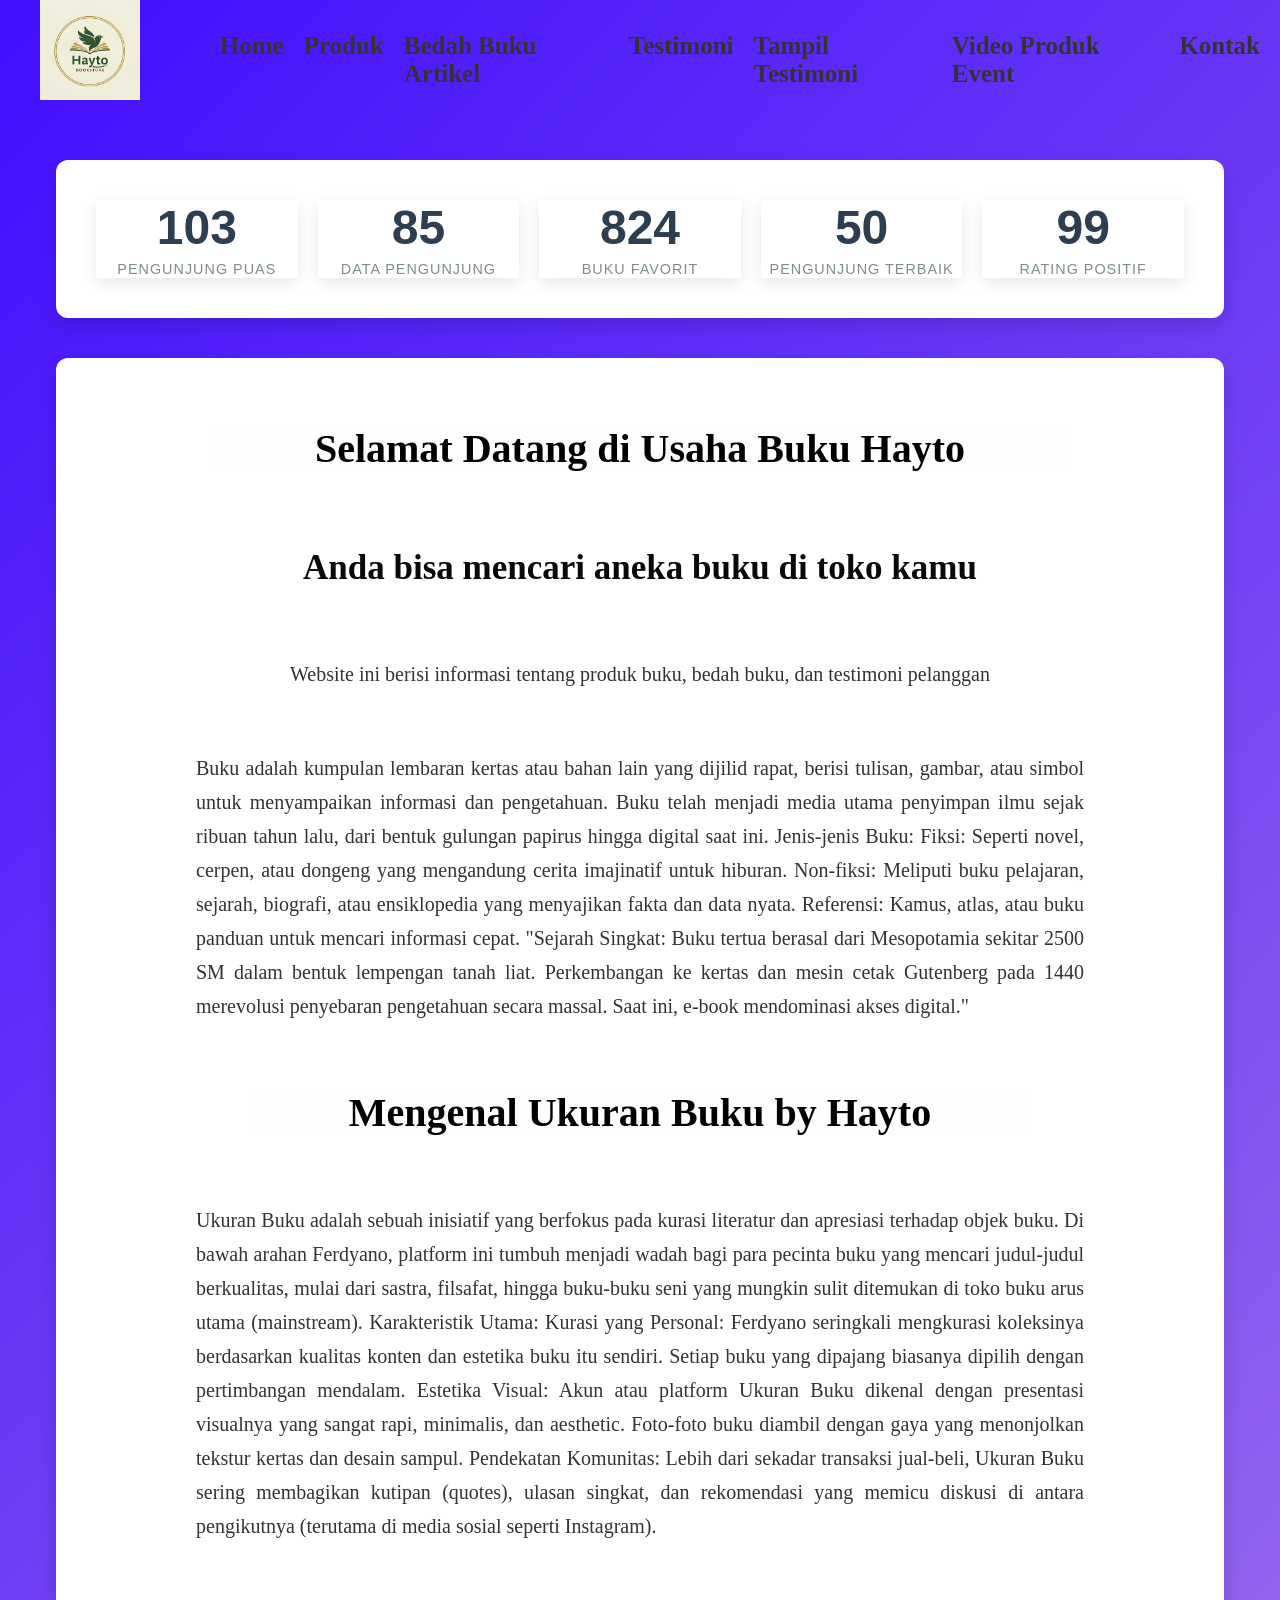
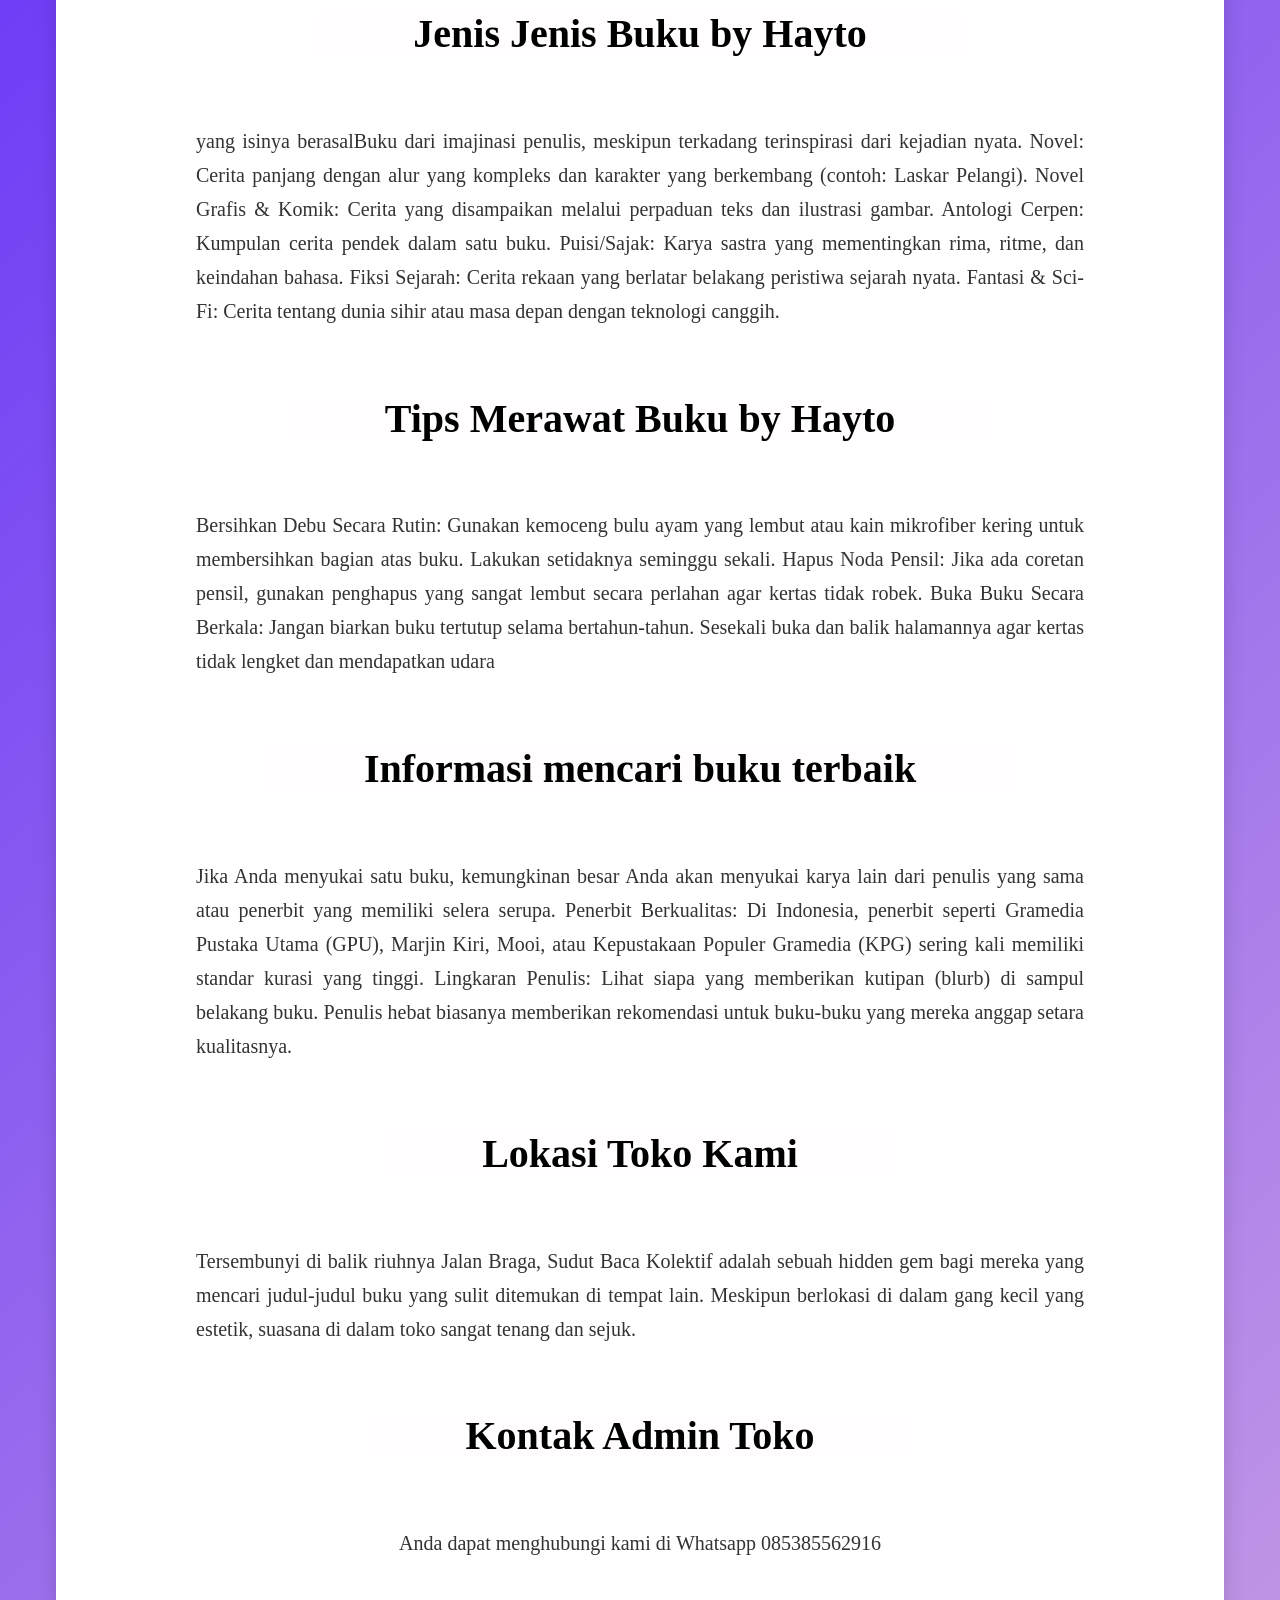
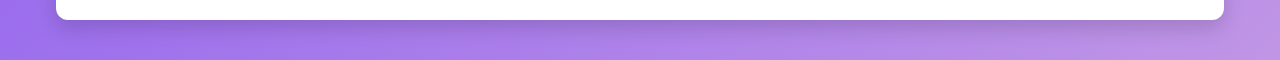
<file: index.html>
<!DOCTYPE html>
<html lang="id">
<head>
    <meta charset="UTF-8">
    <meta name="viewport" content="width=device-width, initial-scale=1.0">
    <title>Profile Usaha Buku Ferdyano</title>
    <link rel="stylesheet" href="style.css">
</head>

<body>

<nav class="navbar">
    <div class="nav-container">
        <img src="images/image.png" alt="Logo" class="logo">

        <ul class="nav-menu">
            <li><a href="index.html">Home</a></li>
            <li><a href="Produk.html">Produk</a></li>
            <li><a href="Bedah Buku Artikel.html">Bedah Buku Artikel</a></li>
            <li><a href="Testimoni.html">Testimoni</a></li>
            <li><a href="Tampil Testimoni.html">Tampil Testimoni</a></li>
            <li><a href="Video Produk Event.html">Video Produk Event</a></li>
            <li><a href="Kontak.html">Kontak</a></li>
        </ul>
    </div>
</nav>

</body>

  <div class="container">
  <div class="stat-card">
    <span class="counter" data-target="150">0</span>
    <span class="label">Pengunjung Puas</span>
  </div>

  <div class="stat-card">
    <span class="counter" data-target="85">0</span>
    <span class="label">Data Pengunjung</span>
  </div>

  <div class="stat-card">
    <span class="counter" data-target="1200">0</span>
    <span class="label">Buku Favorit</span>
  </div>

  <div class="stat-card">
    <span class="counter" data-target="50">0</span>
    <span class="label">Pengunjung Terbaik</span>
  </div>

  <div class="stat-card">
    <span class="counter" data-target="99">0</span>
    <span class="label">Rating Positif</span>
  </div>
</div>
<script>
  const counters = document.querySelectorAll('.counter');
  
  counters.forEach(counter => {
    const updateCount = () => {
      const target = +counter.getAttribute('data-target');
      const count = +counter.innerText;
      
      // Mengatur durasi animasi agar halus
      const speed = 150; 
      const increment = target / speed;

      if (count < target) {
        counter.innerText = Math.ceil(count + increment);
        setTimeout(updateCount, 15);
      } else {
        counter.innerText = target;
      }
    };

    updateCount();
  });
</script>
<body>

<div class="container">
    <h1>Selamat Datang di Usaha Buku Hayto</h1>
    <h2>Anda bisa mencari aneka buku di toko kamu</h2>
    <p>Website ini berisi informasi tentang produk buku, bedah buku, dan testimoni pelanggan</p>
    <p>Buku adalah kumpulan lembaran kertas atau bahan lain yang dijilid rapat, berisi tulisan, gambar, atau simbol untuk menyampaikan informasi dan pengetahuan. Buku telah menjadi media utama penyimpan ilmu sejak ribuan tahun lalu, dari bentuk gulungan papirus hingga digital saat ini.
        
    
    Jenis-jenis Buku:
    Fiksi: Seperti novel, cerpen, atau dongeng yang mengandung cerita imajinatif untuk hiburan.
    Non-fiksi: Meliputi buku pelajaran, sejarah, biografi, atau ensiklopedia yang menyajikan fakta dan data nyata.
    Referensi: Kamus, atlas, atau buku panduan untuk mencari informasi cepat.
"Sejarah Singkat:
Buku tertua berasal dari Mesopotamia sekitar 2500 SM dalam bentuk lempengan tanah liat. Perkembangan ke kertas dan mesin cetak Gutenberg pada 1440 merevolusi penyebaran pengetahuan secara massal. Saat ini, e-book mendominasi akses digital."
</p>

<h1>Mengenal Ukuran Buku by Hayto</h1>
<p>Ukuran Buku adalah sebuah inisiatif yang berfokus pada kurasi literatur dan apresiasi terhadap objek buku. Di bawah arahan Ferdyano, platform ini tumbuh menjadi wadah bagi para pecinta buku yang mencari judul-judul berkualitas, mulai dari sastra, filsafat, hingga buku-buku seni yang mungkin sulit ditemukan di toko buku arus utama (mainstream).
Karakteristik Utama:
Kurasi yang Personal: Ferdyano seringkali mengkurasi koleksinya berdasarkan kualitas konten dan estetika buku itu sendiri. Setiap buku yang dipajang biasanya dipilih dengan pertimbangan mendalam.
Estetika Visual: Akun atau platform Ukuran Buku dikenal dengan presentasi visualnya yang sangat rapi, minimalis, dan aesthetic. Foto-foto buku diambil dengan gaya yang menonjolkan tekstur kertas dan desain sampul.
Pendekatan Komunitas: Lebih dari sekadar transaksi jual-beli, Ukuran Buku sering membagikan kutipan (quotes), ulasan singkat, dan rekomendasi yang memicu diskusi di antara pengikutnya (terutama di media sosial seperti Instagram).</p>
<h1>Jenis Jenis Buku by Hayto</h1>
<p> yang isinya berasalBuku dari imajinasi penulis, meskipun terkadang terinspirasi dari kejadian nyata.
Novel: Cerita panjang dengan alur yang kompleks dan karakter yang berkembang (contoh: Laskar Pelangi).
Novel Grafis & Komik: Cerita yang disampaikan melalui perpaduan teks dan ilustrasi gambar.
Antologi Cerpen: Kumpulan cerita pendek dalam satu buku.
Puisi/Sajak: Karya sastra yang mementingkan rima, ritme, dan keindahan bahasa.
Fiksi Sejarah: Cerita rekaan yang berlatar belakang peristiwa sejarah nyata.
Fantasi & Sci-Fi: Cerita tentang dunia sihir atau masa depan dengan teknologi canggih.</p>
<h1>Tips Merawat Buku by Hayto</h1>
<p>Bersihkan Debu Secara Rutin: Gunakan kemoceng bulu ayam yang lembut atau kain mikrofiber kering untuk membersihkan bagian atas buku. Lakukan setidaknya seminggu sekali.
Hapus Noda Pensil: Jika ada coretan pensil, gunakan penghapus yang sangat lembut secara perlahan agar kertas tidak robek.
Buka Buku Secara Berkala: Jangan biarkan buku tertutup selama bertahun-tahun. Sesekali buka dan balik halamannya agar kertas tidak lengket dan mendapatkan udara</p>
<H1>Informasi mencari buku terbaik </H1>
<p>Jika Anda menyukai satu buku, kemungkinan besar Anda akan menyukai karya lain dari penulis yang sama atau penerbit yang memiliki selera serupa.
Penerbit Berkualitas: Di Indonesia, penerbit seperti Gramedia Pustaka Utama (GPU), Marjin Kiri, Mooi, atau Kepustakaan Populer Gramedia (KPG) sering kali memiliki standar kurasi yang tinggi.
Lingkaran Penulis: Lihat siapa yang memberikan kutipan (blurb) di sampul belakang buku. Penulis hebat biasanya memberikan rekomendasi untuk buku-buku yang mereka anggap setara kualitasnya.</p>
<h1>Lokasi Toko Kami</h1>
<p>Tersembunyi di balik riuhnya Jalan Braga, Sudut Baca Kolektif adalah sebuah hidden gem bagi mereka yang mencari judul-judul buku yang sulit ditemukan di tempat lain. Meskipun berlokasi di dalam gang kecil yang estetik, suasana di dalam toko sangat tenang dan sejuk.</p>
<h1>Kontak Admin Toko</h1>
<p>Anda dapat menghubungi kami di Whatsapp 085385562916</p>
</div>
</body>
</html>
</file>
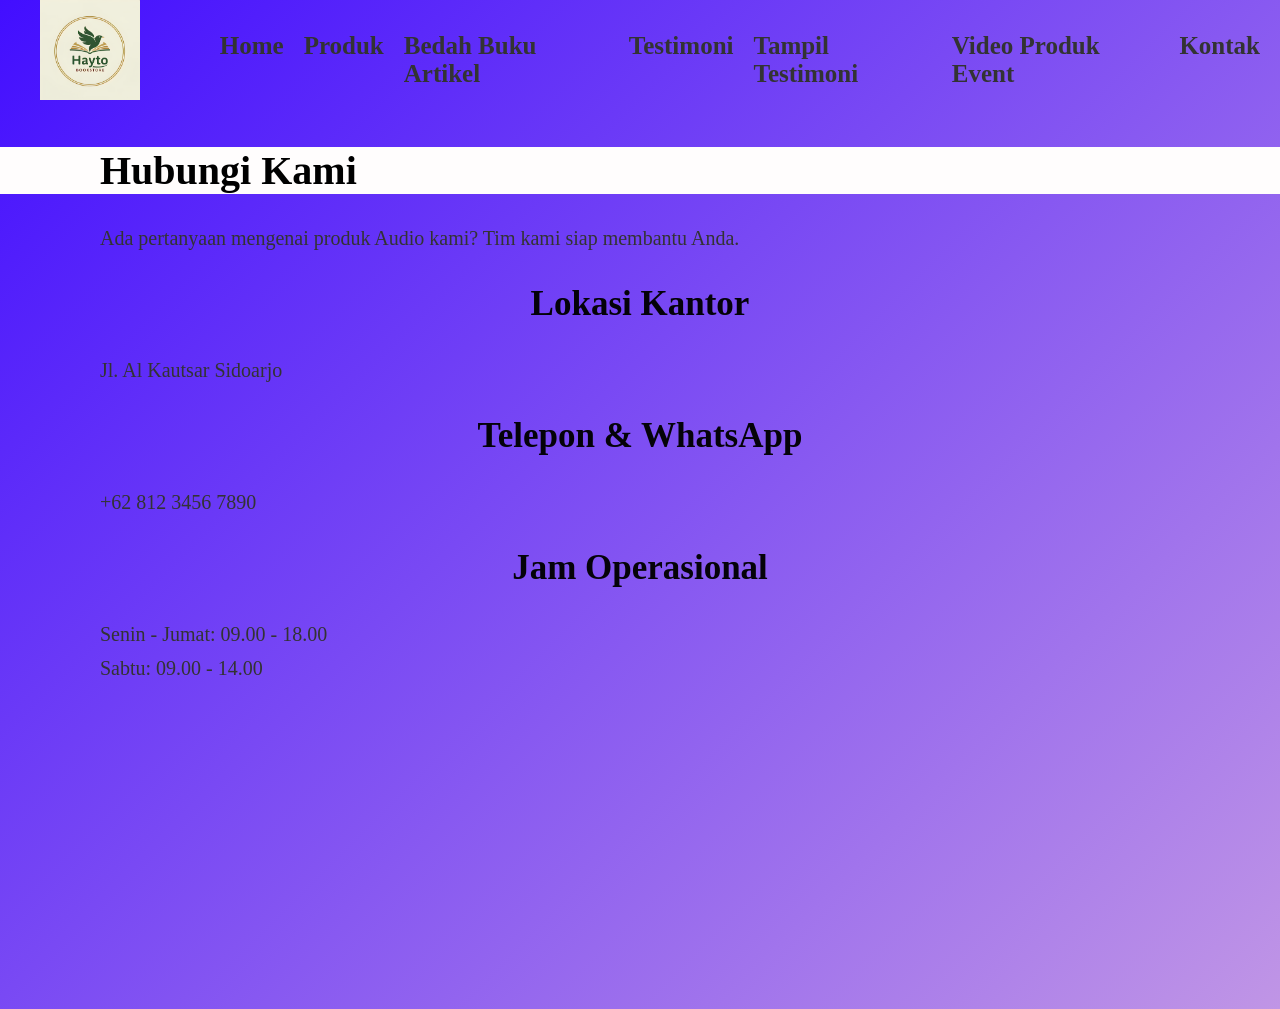
<file: Kontak.html>
<!DOCTYPE html>
<html lang="id">
<head>
    <meta charset="UTF-8">
    <meta name="viewport" content="width=device-width, initial-scale=1.0">
    <title>Profile Usaha Buku Ferdyano</title>
    <link rel="stylesheet" href="style.css">
</head>

<body>

<nav class="navbar">
    <div class="nav-container">
        <img src="images/image.png" alt="Logo" class="logo">

        <ul class="nav-menu">
            <li><a href="index.html">Home</a></li>
            <li><a href="Produk.html">Produk</a></li>
            <li><a href="Bedah Buku Artikel.html">Bedah Buku Artikel</a></li>
            <li><a href="Testimoni.html">Testimoni</a></li>
            <li><a href="Tampil Testimoni.html">Tampil Testimoni</a></li>
            <li><a href="Video Produk Event.html">Video Produk Event</a></li>
            <li><a href="Kontak.html">Kontak</a></li>
        </ul>
    </div>
</nav>

</body>
 <div class="contact-wrapper">
    <div class="contact-header">
        <h1>Hubungi Kami</h1>
        <p>Ada pertanyaan mengenai produk Audio kami? Tim kami siap membantu Anda.</p>
    </div>

    <div class="contact-grid">
        <div class="info-side">
            <div class="info-box">
                <i class="fas fa-location-dot"></i>
                <div>
                    <h2>Lokasi Kantor</h2>
                    <p>Jl. Al Kautsar Sidoarjo</p>
                </div>
            </div>

            <div class="info-box">
                <i class="fas fa-phone"></i>
                <div>
                    <h2>Telepon & WhatsApp</h2>
                    <p>+62 812 3456 7890</p>
                </div>
            </div>

            <div class="info-box">
                <i class="fas fa-clock"></i>
                <div>
                    <h2>Jam Operasional</h2>
                    <p>Senin - Jumat: 09.00 - 18.00<br>Sabtu: 09.00 - 14.00</p>
                </div>
            </div>


        </div>

    <div class="map-container">
        <iframe src="https://www.google.com/maps/embed?pb=!1m18!1m12!1m3!1d3957.1472856424264!2d112.6455903748651!3d-7.38754789262208!2m3!1f0!2f0!3f0!3m2!1i1024!2i768!4f13.1!3m3!1m2!1s0x2dd7e2f40676d005%3A0x26e010ff086e0f22!2sPesantren%20Al%20Kautsar%20Sidoarjo!5e0!3m2!1sid!2sid!4v1709360000000!5m2!1sid!2sid"width="100%" height="300" style="border:0;" allowfullscreen="" loading="lazy"></iframe>
    </div>
</div>

</body>
</file>
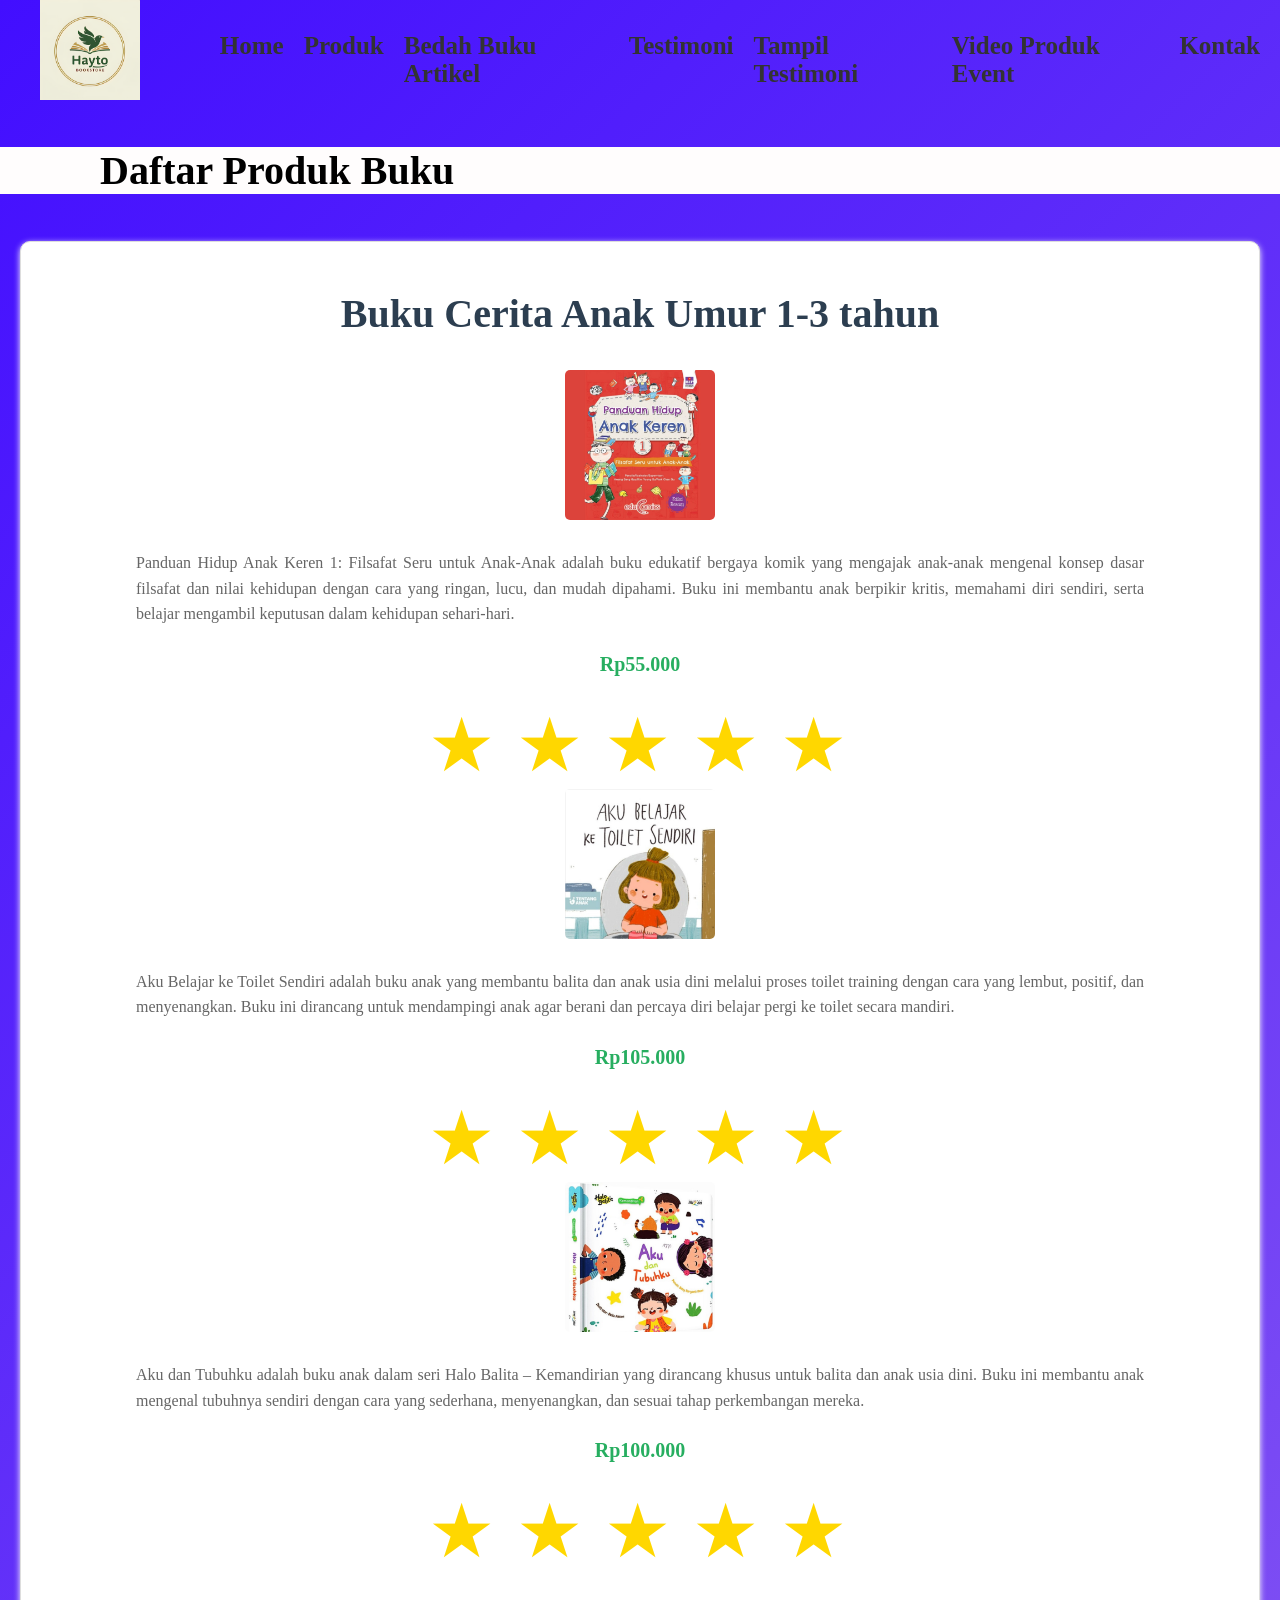
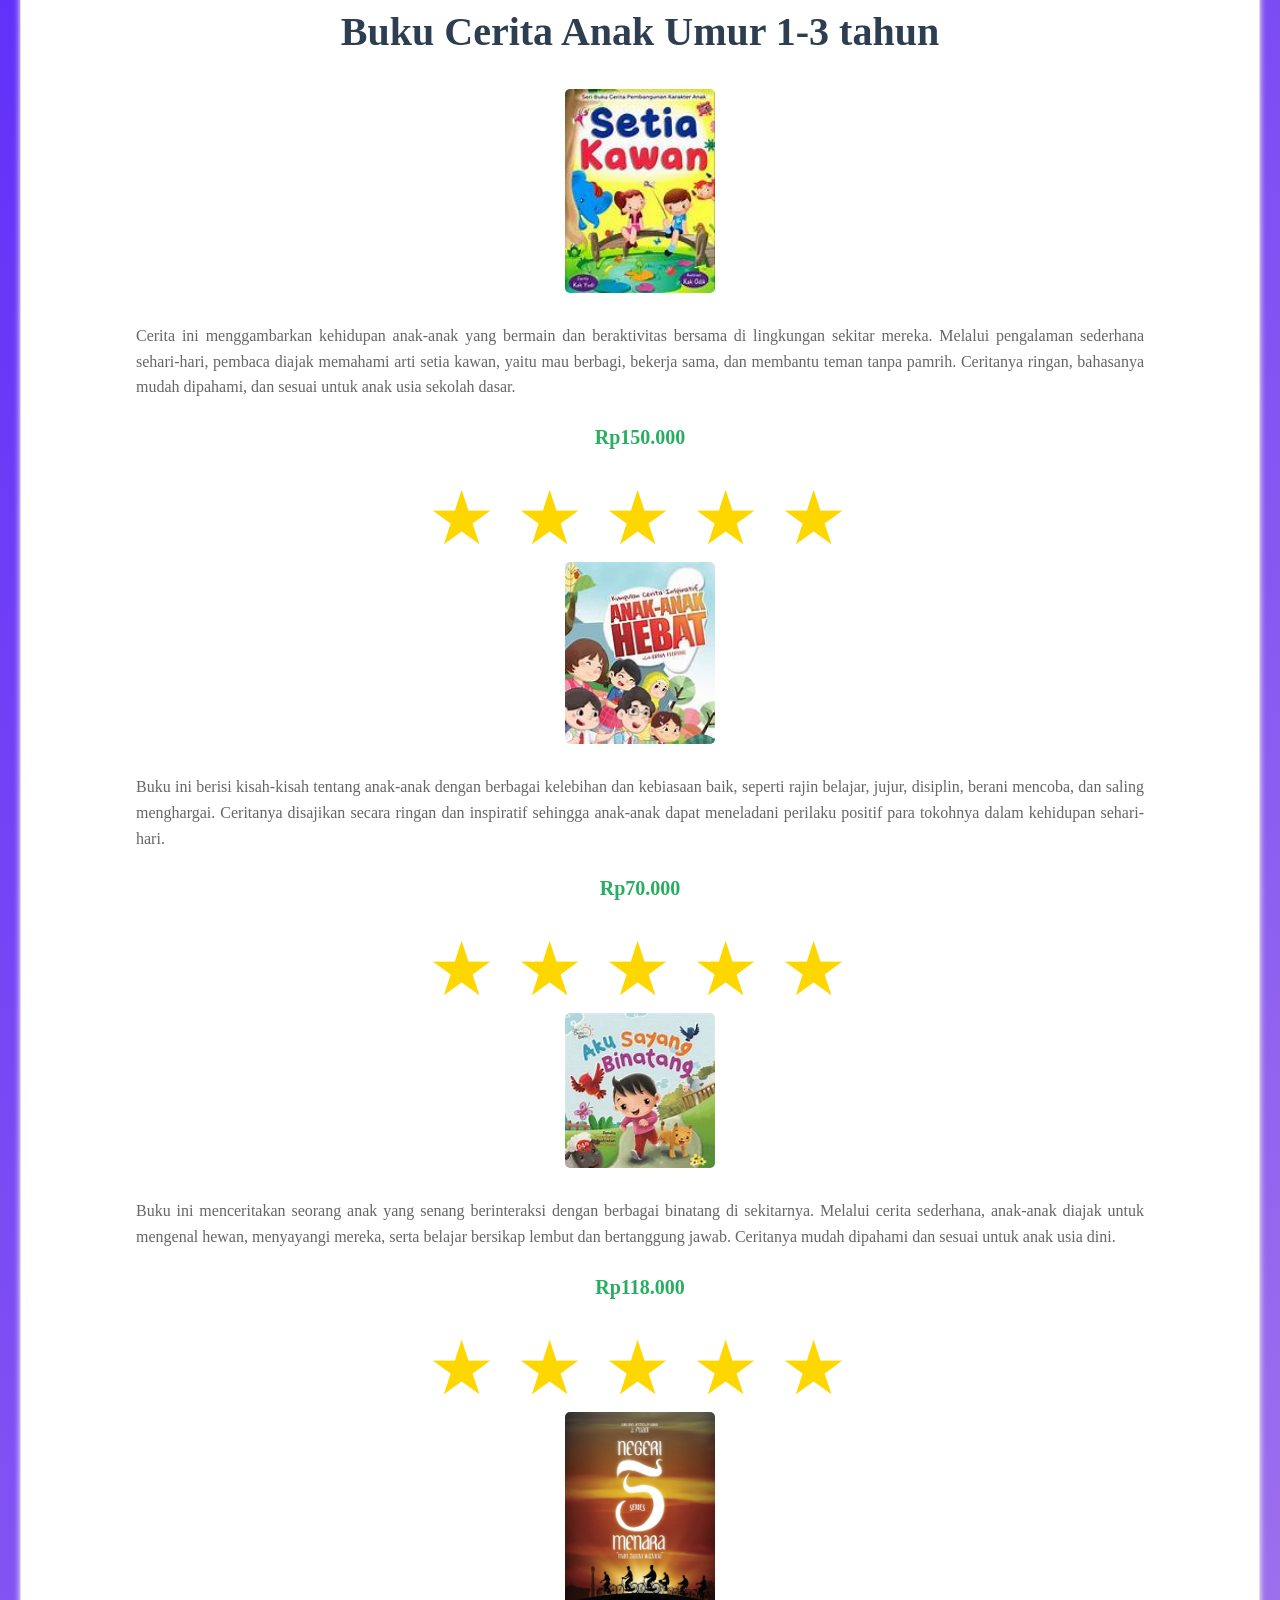
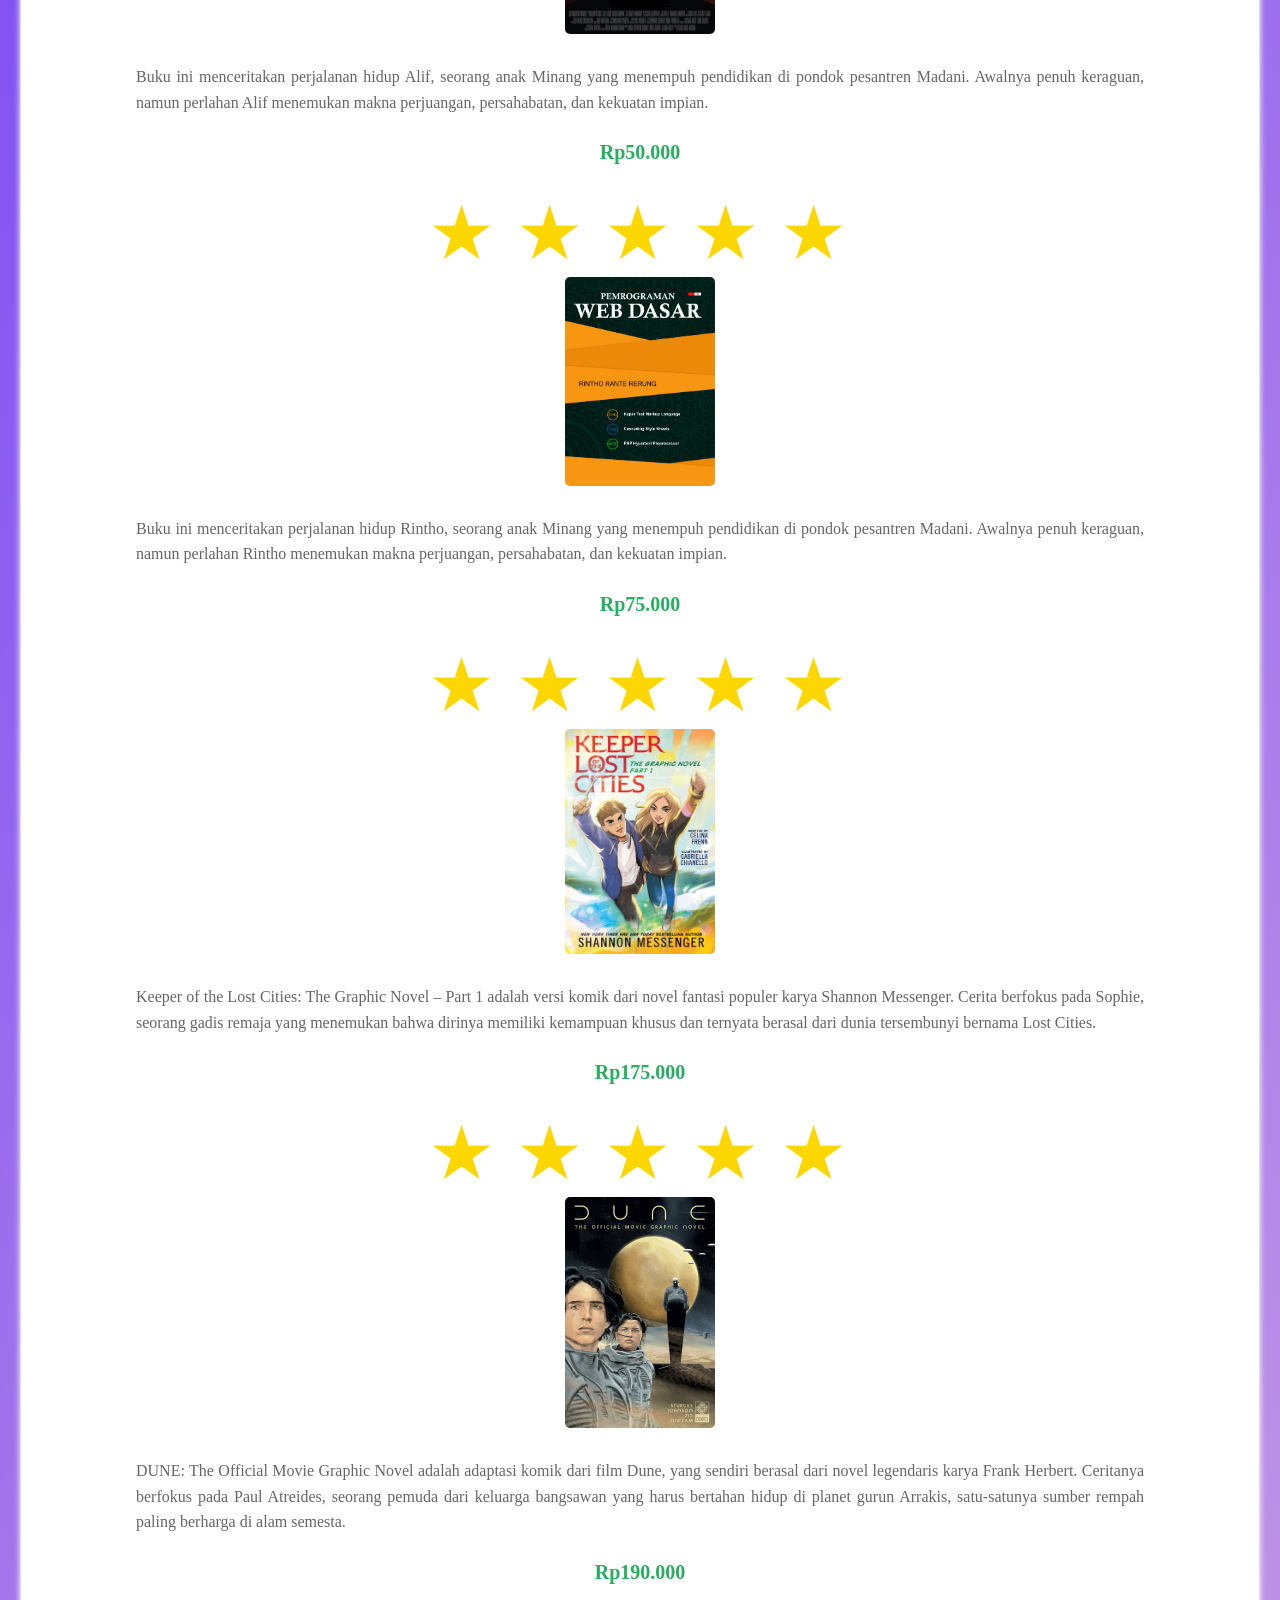
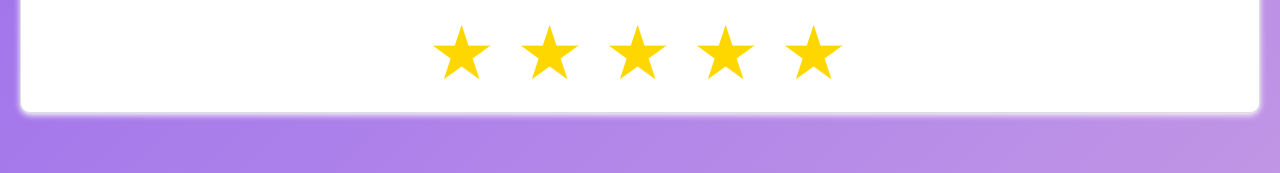
<file: Produk.html>
<!DOCTYPE html>
<html lang="id">
<head>
    <meta charset="UTF-8">
    <meta name="viewport" content="width=device-width, initial-scale=1.0">
    <title>Profile Usaha Buku Ferdyano</title>
    <link rel="stylesheet" href="style.css">
</head>

<body>

<nav class="navbar">
    <div class="nav-container">
        <img src="images/image.png" alt="Logo" class="logo">

        <ul class="nav-menu">
            <li><a href="index.html">Home</a></li>
            <li><a href="Produk.html">Produk</a></li>
            <li><a href="Bedah Buku Artikel.html">Bedah Buku Artikel</a></li>
            <li><a href="Testimoni.html">Testimoni</a></li>
            <li><a href="Tampil Testimoni.html">Tampil Testimoni</a></li>
            <li><a href="Video Produk Event.html">Video Produk Event</a></li>
            <li><a href="Kontak.html">Kontak</a></li>
        </ul>
    </div>
</nav>

</body>
<h1>Daftar Produk Buku</h1>
<section class="daftar-produk"> <!-- Produk-produk akan
ditambahkan di sini -->
<div class="produk">
<h2 id="judul-produk">Buku Cerita Anak Umur 1-3 tahun</h2>
<img src="images/gambar buku anak.jpg" alt ="buku 1"/>
<p class="deskripsi">Panduan Hidup Anak Keren 1: Filsafat Seru untuk Anak-Anak adalah buku edukatif bergaya komik yang mengajak anak-anak mengenal konsep dasar filsafat dan nilai kehidupan dengan cara yang ringan, lucu, dan mudah dipahami. Buku ini membantu anak berpikir kritis, memahami diri sendiri, serta belajar mengambil keputusan dalam kehidupan sehari-hari.
</p>
<p class="harga">Rp55.000</p>

<div class="rating">
        <span>★</span>
        <span>★</span>
        <span>★</span>
        <span>★</span>
        <span>★</span>
    </div>

<img src="images/gambar buku anak 2.jpg" alt="book 2"/>
<p class="deskripsi">Aku Belajar ke Toilet Sendiri adalah buku anak yang membantu balita dan anak usia dini melalui proses toilet training dengan cara yang lembut, positif, dan menyenangkan. Buku ini dirancang untuk mendampingi anak agar berani dan percaya diri belajar pergi ke toilet secara mandiri.</p>
<p class="harga">Rp105.000</p>

<div class="rating">
        <span>★</span>
        <span>★</span>
        <span>★</span>
        <span>★</span>
        <span>★</span>
    </div>

<img src="images/gambar buku anak 3.jpg" alt="book 2"/>
<p class="deskripsi">Aku dan Tubuhku adalah buku anak dalam seri Halo Balita – Kemandirian yang dirancang khusus untuk balita dan anak usia dini. Buku ini membantu anak mengenal tubuhnya sendiri dengan cara yang sederhana, menyenangkan, dan sesuai tahap perkembangan mereka.</p>
<p class="harga">Rp100.000</p>

<div class="rating">
        <span>★</span>
        <span>★</span>
        <span>★</span>
        <span>★</span>
        <span>★</span>
    </div>

<h2 id="judul-produk">Buku Cerita Anak Umur 1-3 tahun</h2>
<img src="images/gambar buku anak 4.jpg" alt="book 2"/>
<p class="deskripsi">Cerita ini menggambarkan kehidupan anak-anak yang bermain dan beraktivitas bersama di lingkungan sekitar mereka. Melalui pengalaman sederhana sehari-hari, pembaca diajak memahami arti setia kawan, yaitu mau berbagi, bekerja sama, dan membantu teman tanpa pamrih. Ceritanya ringan, bahasanya mudah dipahami, dan sesuai untuk anak usia sekolah dasar.</p>
<p class="harga">Rp150.000</p>

<div class="rating">
        <span>★</span>
        <span>★</span>
        <span>★</span>
        <span>★</span>
        <span>★</span>
    </div>

<img src="images/gambar buku anak 5.jpg" alt="book 2"/>
<p class="deskripsi">Buku ini berisi kisah-kisah tentang anak-anak dengan berbagai kelebihan dan kebiasaan baik, seperti rajin belajar, jujur, disiplin, berani mencoba, dan saling menghargai. Ceritanya disajikan secara ringan dan inspiratif sehingga anak-anak dapat meneladani perilaku positif para tokohnya dalam kehidupan sehari-hari.</p>
<p class="harga">Rp70.000</p>

<div class="rating">
        <span>★</span>
        <span>★</span>
        <span>★</span>
        <span>★</span>
        <span>★</span>
    </div>

<img src="images/gambar buku anak 6.jpg" alt="book 2"/>
<p class="deskripsi">Buku ini menceritakan seorang anak yang senang berinteraksi dengan berbagai binatang di sekitarnya. Melalui cerita sederhana, anak-anak diajak untuk mengenal hewan, menyayangi mereka, serta belajar bersikap lembut dan bertanggung jawab. Ceritanya mudah dipahami dan sesuai untuk anak usia dini.</p>
<p class="harga">Rp118.000</p>

<div class="rating">
        <span>★</span>
        <span>★</span>
        <span>★</span>
        <span>★</span>
        <span>★</span>
    </div>

<img src="images/buku 5 menara.jpg" alt="book 2"/>
<p class="deskripsi">Buku ini menceritakan perjalanan hidup Alif, seorang anak Minang yang menempuh pendidikan di pondok pesantren Madani. Awalnya penuh keraguan, namun perlahan Alif menemukan makna perjuangan, persahabatan, dan kekuatan impian.</p>
<p class="harga">Rp50.000</p>

<div class="rating">
        <span>★</span>
        <span>★</span>
        <span>★</span>
        <span>★</span>
        <span>★</span>
    </div>

<img src="images/buku-web.jpg" alt="book 2"/>
<p class="deskripsi">Buku ini menceritakan perjalanan hidup Rintho, seorang anak Minang yang menempuh pendidikan di pondok pesantren Madani. Awalnya penuh keraguan, namun perlahan Rintho menemukan makna perjuangan, persahabatan, dan kekuatan impian.</p>
<p class="harga">Rp75.000</p>

<div class="rating">
        <span>★</span>
        <span>★</span>
        <span>★</span>
        <span>★</span>
        <span>★</span>
    </div>

<img src="images/gambar buku 7.jpg" alt="book 2"/>
<p class="deskripsi">Keeper of the Lost Cities: The Graphic Novel – Part 1 adalah versi komik dari novel fantasi populer karya Shannon Messenger. Cerita berfokus pada Sophie, seorang gadis remaja yang menemukan bahwa dirinya memiliki kemampuan khusus dan ternyata berasal dari dunia tersembunyi bernama Lost Cities.</p>
<p class="harga">Rp175.000</p>

<div class="rating">
        <span>★</span>
        <span>★</span>
        <span>★</span>
        <span>★</span>
        <span>★</span>
    </div>

<img src="images/gambar buku 8.jpg" alt="book 2"/>
<p class="deskripsi">DUNE: The Official Movie Graphic Novel adalah adaptasi komik dari film Dune, yang sendiri berasal dari novel legendaris karya Frank Herbert. Ceritanya berfokus pada Paul Atreides, seorang pemuda dari keluarga bangsawan yang harus bertahan hidup di planet gurun Arrakis, satu-satunya sumber rempah paling berharga di alam semesta.</p>
<p class="harga">Rp190.000</p>

<div class="rating">
        <span>★</span>
        <span>★</span>
        <span>★</span>
        <span>★</span>
        <span>★</span>
    </div>
    
</div>
</body>
</file>
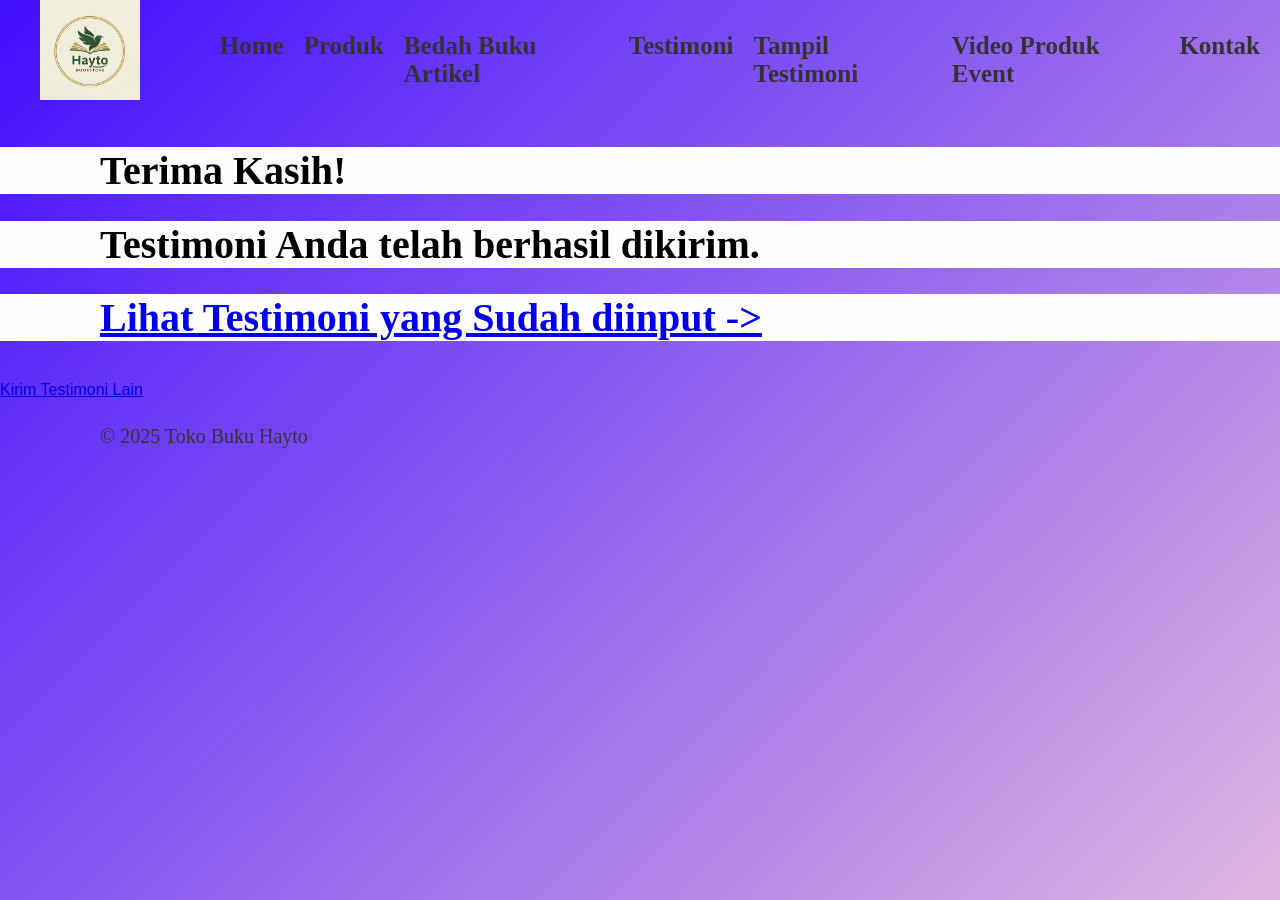
<file: Proses Testimoni.html>
<!DOCTYPE html>
<html lang="id">
<head>
    <meta charset="UTF-8">
    <meta name="viewport" content="width=device-width, initial-scale=1.0">
    <title>Profile Usaha Buku Ferdyano</title>
    <link rel="stylesheet" href="style.css">
</head>

<body>

<nav class="navbar">
    <div class="nav-container">
        <img src="images/image.png" alt="Logo" class="logo">

        <ul class="nav-menu">
            <li><a href="index.html">Home</a></li>
            <li><a href="Produk.html">Produk</a></li>
            <li><a href="Bedah Buku Artikel.html">Bedah Buku Artikel</a></li>
            <li><a href="Testimoni.html">Testimoni</a></li>
            <li><a href="Tampil Testimoni.html">Tampil Testimoni</a></li>
            <li><a href="Video Produk Event.html">Video Produk Event</a></li>
            <li><a href="Kontak.html">Kontak</a></li>
        </ul>
    </div>
</nav>

</body>
<main class="konfirmasi">
    <h1>Terima Kasih!</h1>
    <h1>Testimoni Anda telah berhasil dikirim.</h1>
    <h1><a href="Tampil Testimoni.html">Lihat Testimoni yang Sudah diinput -> </a></h1>
    <section class="testimoni-terkirim"></section>
    <a href="Testimoni.html" class="kembali">Kirim Testimoni Lain</a>
    </main>

    <footer>
    <p>&copy; 2025 Toko Buku Hayto</p>

  </footer>
</file>
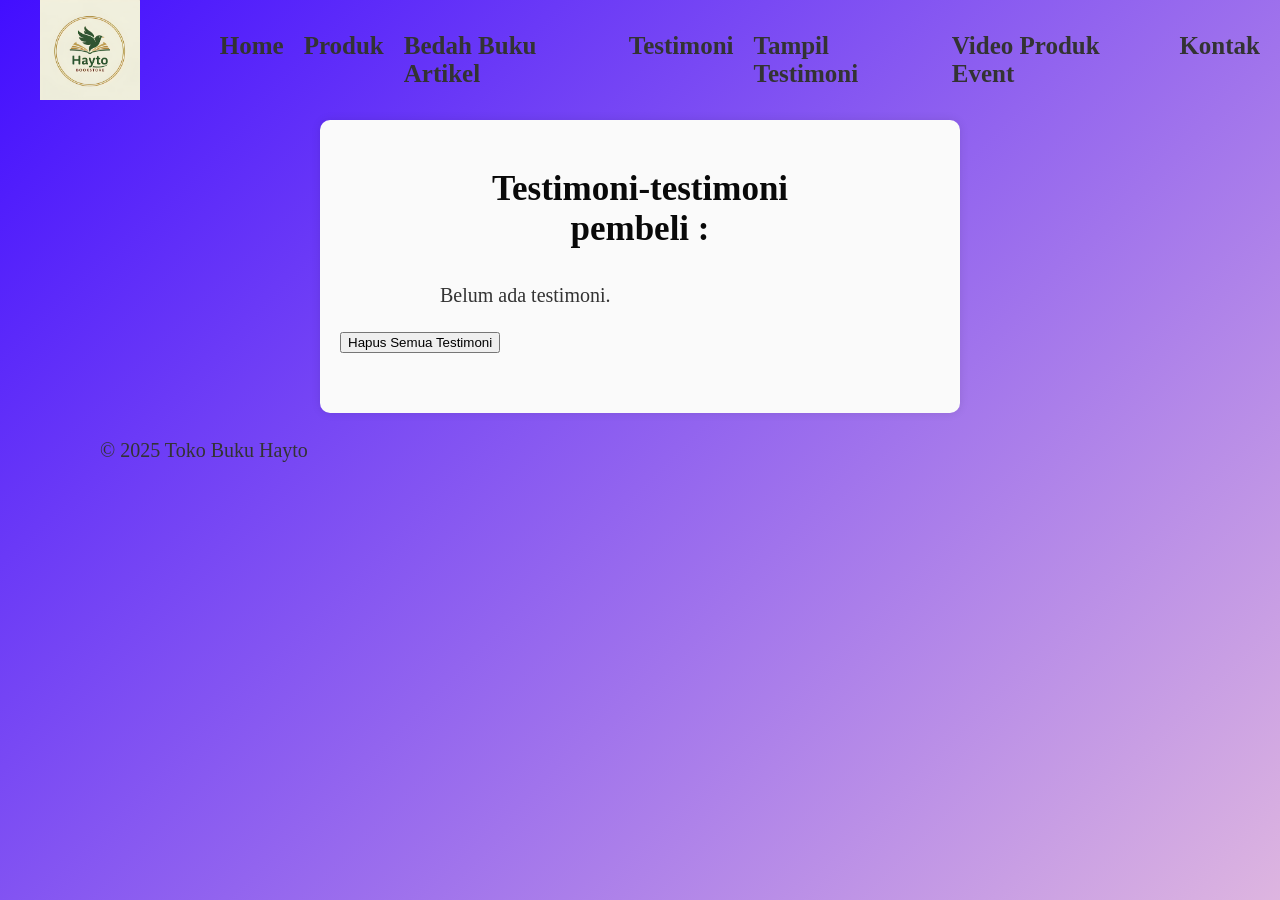
<file: Tampil Testimoni.html>
<!DOCTYPE html>
<html lang="id">
<head>
    <meta charset="UTF-8">
    <meta name="viewport" content="width=device-width, initial-scale=1.0">
    <title>Profile Usaha Buku Ferdyano</title>
    <link rel="stylesheet" href="style.css">
</head>

<body>

<nav class="navbar">
    <div class="nav-container">
        <img src="images/image.png" alt="Logo" class="logo">

        <ul class="nav-menu">
            <li><a href="index.html">Home</a></li>
            <li><a href="Produk.html">Produk</a></li>
            <li><a href="Bedah Buku Artikel.html">Bedah Buku Artikel</a></li>
            <li><a href="Testimoni.html">Testimoni</a></li>
            <li><a href="Tampil Testimoni.html">Tampil Testimoni</a></li>
            <li><a href="Video Produk Event.html">Video Produk Event</a></li>
            <li><a href="Kontak.html">Kontak</a></li>
        </ul>
    </div>
</nav>

</body>

</head>
  <main class="formulir">
    <h2>Testimoni-testimoni pembeli :</h2>
    <div id="daftarTestimoni"></div>
    <button id="hapusSemua">Hapus Semua Testimoni</button>
  </div>

    <section>
    <div id="daftarTestimoni"></div>
    </section>
  </main>

  <footer>
    <p>&copy; 2025 Toko Buku Hayto</p>
  </footer>

   <script>
    const container = document.getElementById('daftarTestimoni');
    const testimoniList = JSON.parse(localStorage.getItem('testimoniList')) || [];

    if (testimoniList.length === 0) {
      container.innerHTML = "<p>Belum ada testimoni.</p>";
    } else {
      testimoniList.forEach((t, i) => {
        const el = document.createElement('div');
        el.className = 'testimoni-box';
        el.innerHTML = `
          <p><strong>Nama:</strong> ${t.nama}</p>
          <p><strong>Email:</strong> ${t.email}</p>
          <p><strong>Pesan:</strong> ${t.pesan}</p>
        `;
        container.appendChild(el);
      });
    }


      document.getElementById("hapusSemua").addEventListener("click", function() {
      const konfirmasi = confirm("Apakah Anda yakin ingin menghapus semua testimoni?");
      if (konfirmasi) {
        localStorage.removeItem("testimoniList");
        location.reload();
         
      }
       });
  </script>

</body>
</file>
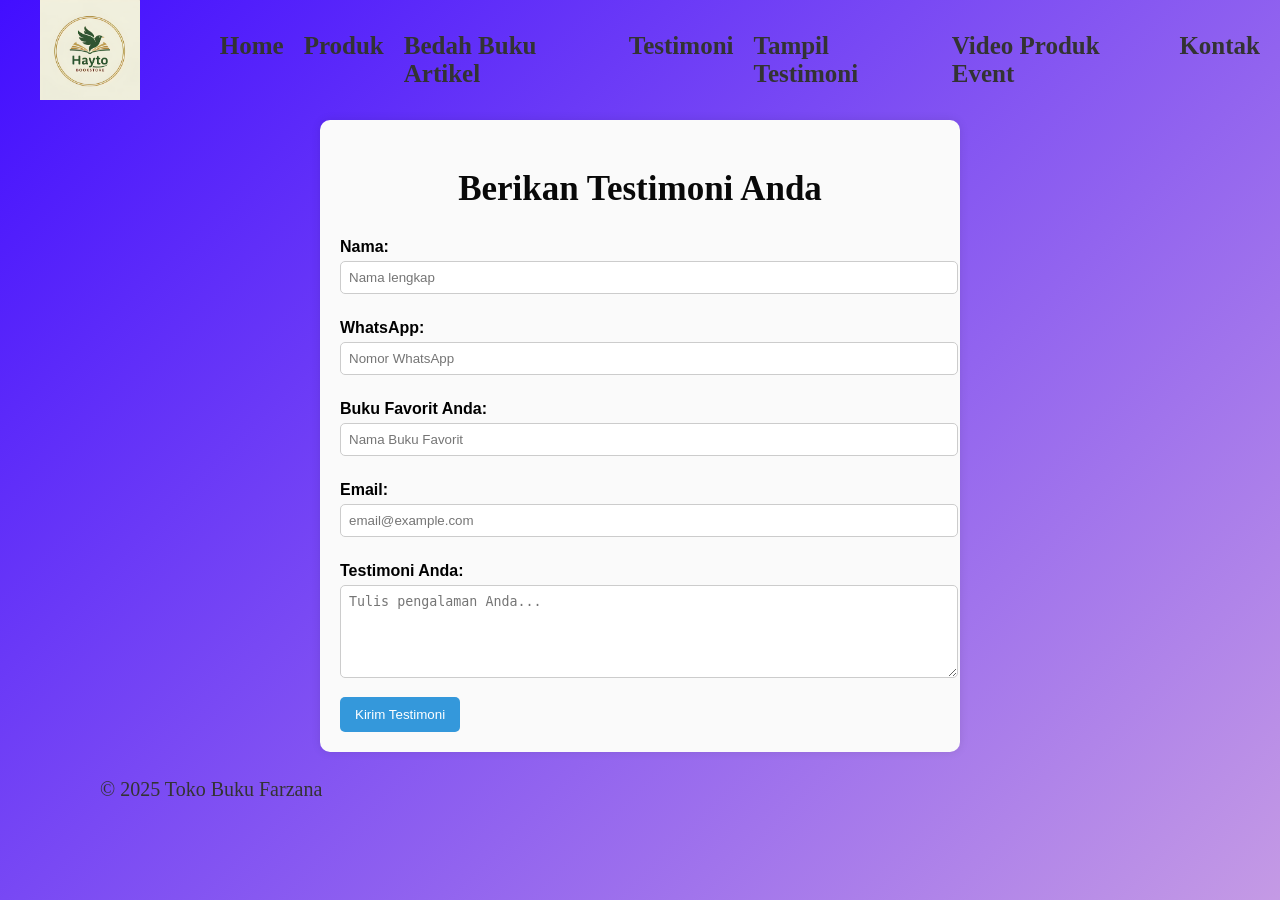
<file: Testimoni.html>
<!DOCTYPE html>
<html lang="id">
<head>
    <meta charset="UTF-8">
    <meta name="viewport" content="width=device-width, initial-scale=1.0">
    <title>Profile Usaha Buku Ferdyano</title>
    <link rel="stylesheet" href="style.css">
</head>

<body>

<nav class="navbar">
    <div class="nav-container">
        <img src="images/image.png" alt="Logo" class="logo">

        <ul class="nav-menu">
            <li><a href="index.html">Home</a></li>
            <li><a href="Produk.html">Produk</a></li>
            <li><a href="Bedah Buku Artikel.html">Bedah Buku Artikel</a></li>
            <li><a href="Testimoni.html">Testimoni</a></li>
            <li><a href="Tampil Testimoni.html">Tampil Testimoni</a></li>
            <li><a href="Video Produk Event.html">Video Produk Event</a></li>
            <li><a href="Kontak.html">Kontak</a></li>
        </ul>
    </div>
</nav>

</body>
      <main class="formulir">
    <h2>Berikan Testimoni Anda</h2>
    <form id="formTestimoni">
      <label for="nama">Nama:</label>
      <input type="text" id="nama" name="nama" required placeholder="Nama lengkap">

      <label for="wa">WhatsApp:</label>
      <input type="text" id="wa" name="wa" required placeholder="Nomor WhatsApp">
    
      <label for="Buku Favorit">Buku Favorit Anda:</label>
      <input type="text" id="Buku Favorit" name="Buku Favorit" required placeholder="Nama Buku Favorit">

      <label for="email">Email:</label>
      <input type="email" id="email" name="email" required placeholder="email@example.com">

      <label for="pesan">Testimoni Anda:</label>
      <textarea id="pesan" name="pesan" required placeholder="Tulis pengalaman Anda..." rows="5"></textarea>

      <button type="submit">Kirim Testimoni</button>
    </form>
  </main>

  <footer>
    <p>&copy; 2025 Toko Buku Farzana</p>
  </footer>

  <script>
    document.getElementById('formTestimoni').addEventListener('submit', function(e) {
      e.preventDefault();

      const nama = document.getElementById('nama').value;
      const email = document.getElementById('email').value;
      const pesan = document.getElementById('pesan').value;

      const dataBaru = { nama, email, pesan };

      // Ambil list dari localStorage
      const testimoniList = JSON.parse(localStorage.getItem('testimoniList')) || [];

      // Tambahkan testimoni baru
      testimoniList.push(dataBaru);

      // Simpan kembali ke localStorage
      localStorage.setItem('testimoniList', JSON.stringify(testimoniList));

      // Arahkan ke halaman konfirmasi
      window.location.href = 'Proses Testimoni.html';
    });
  </script>

</body>
</file>
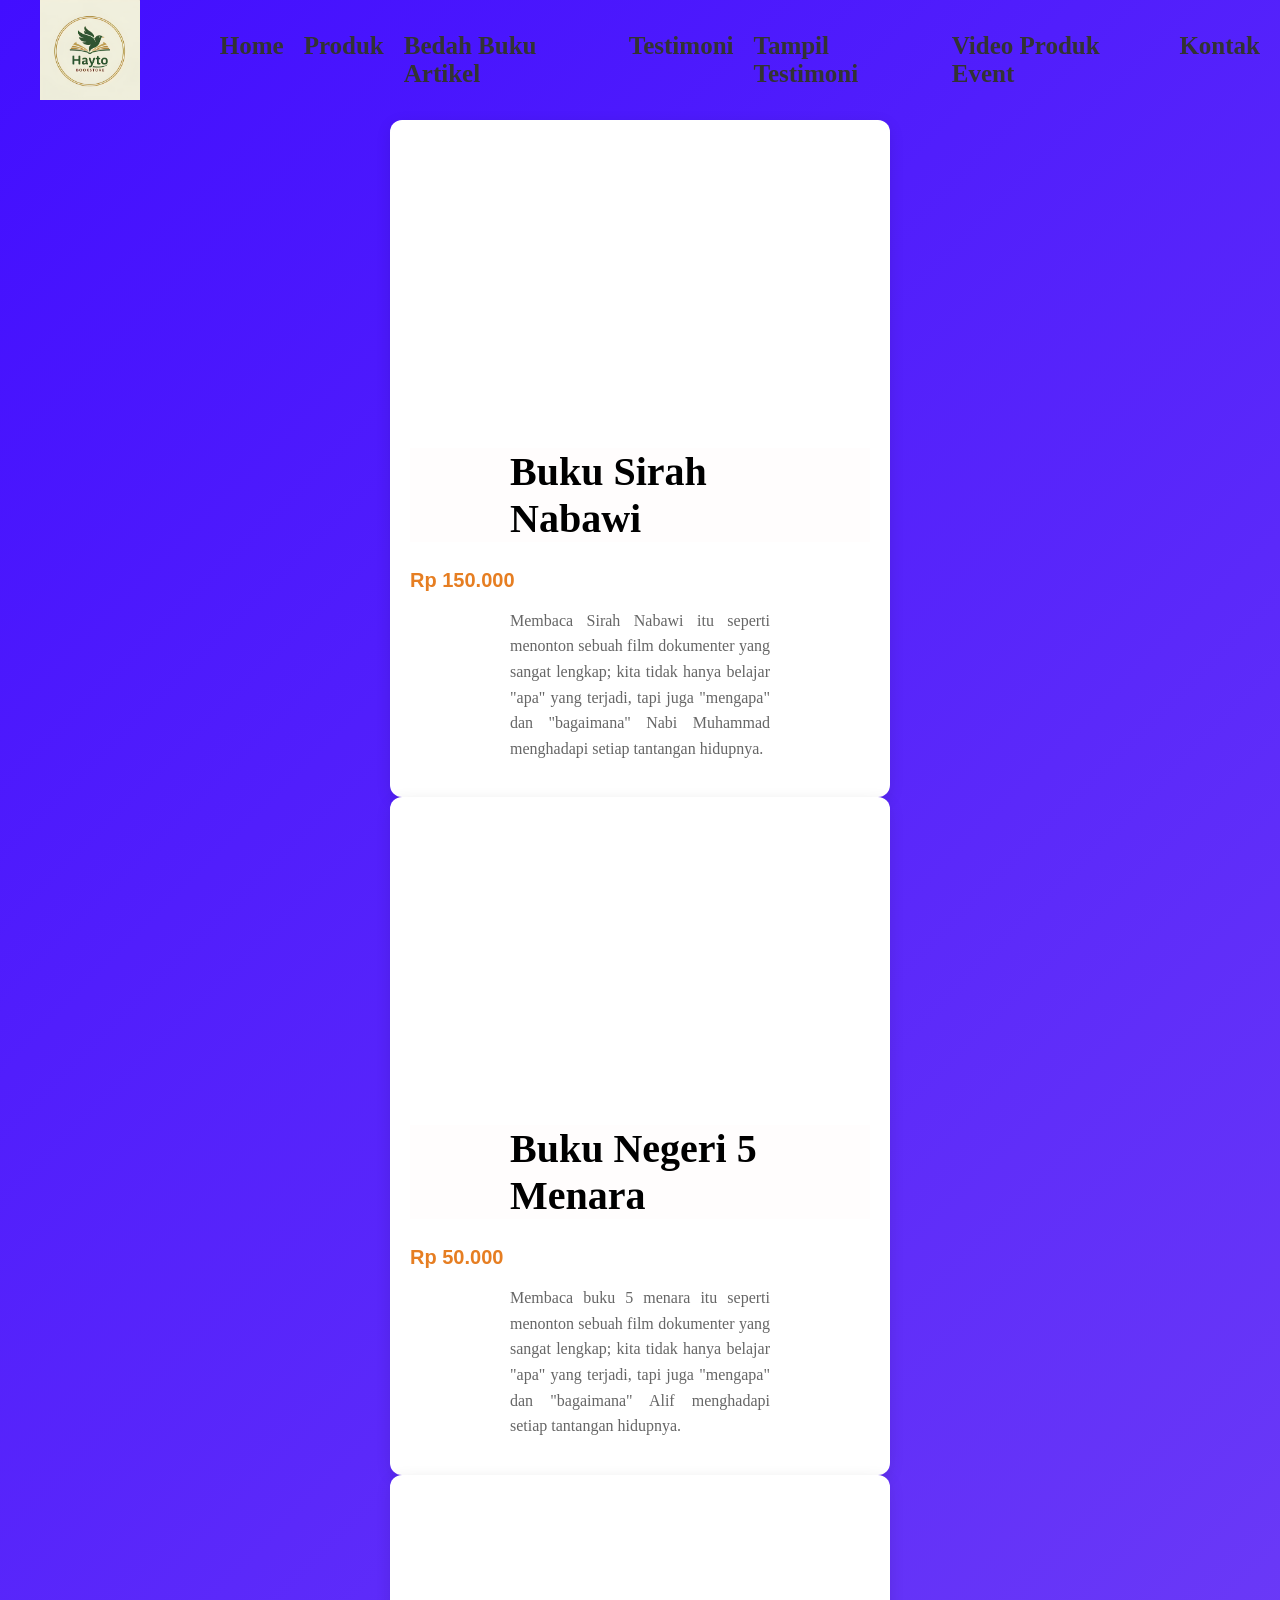
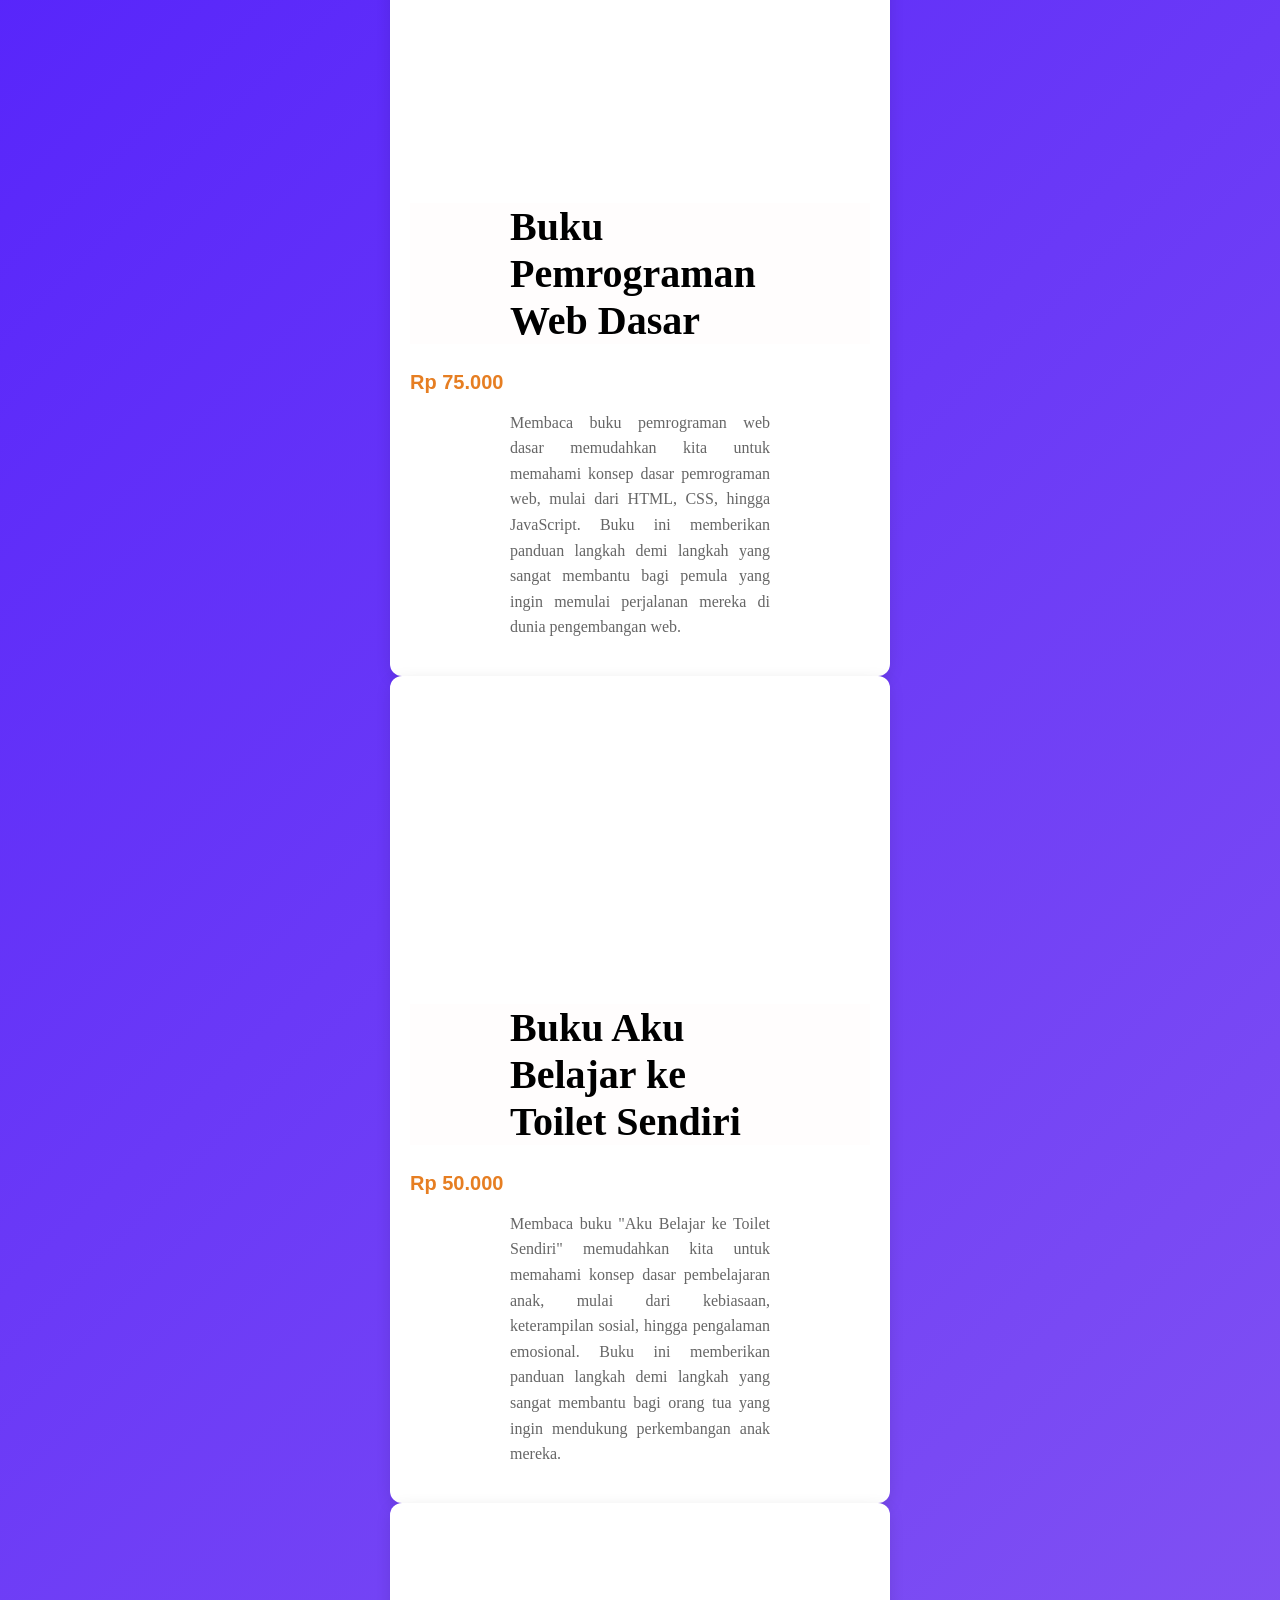
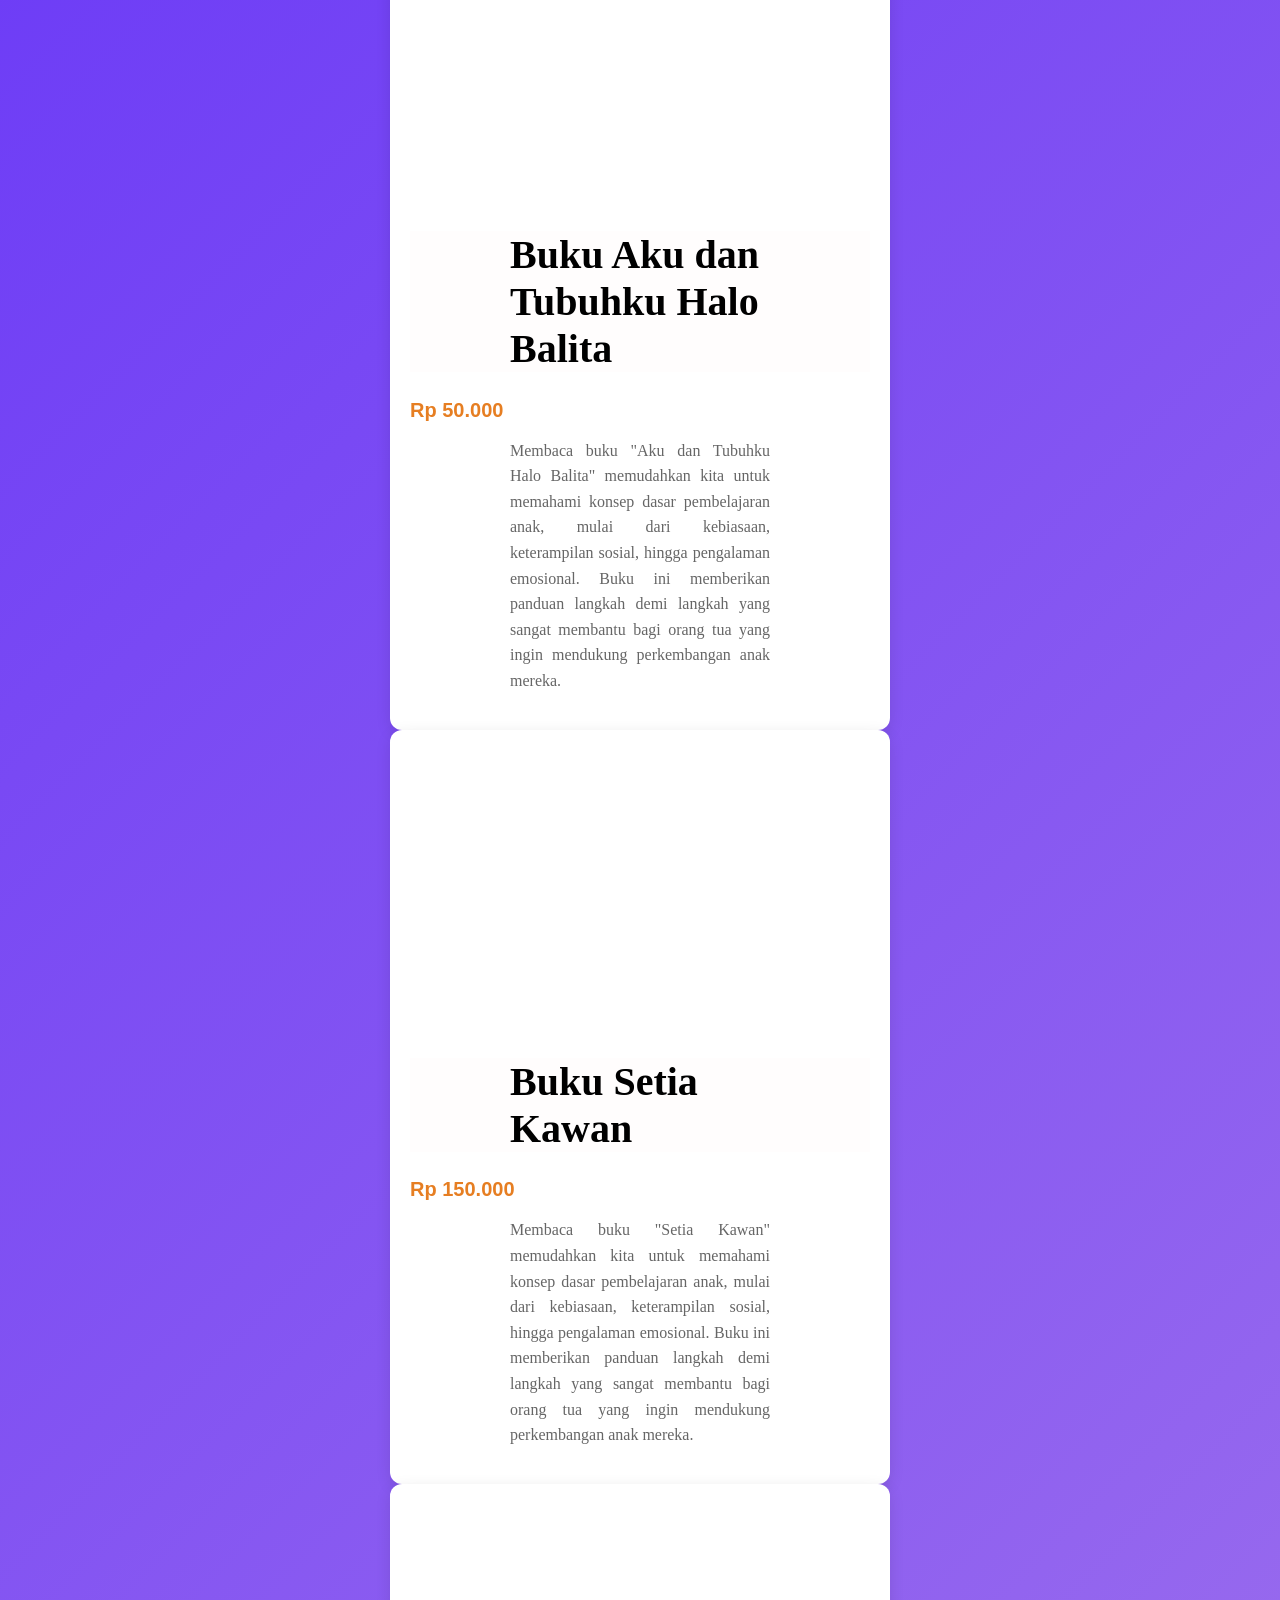
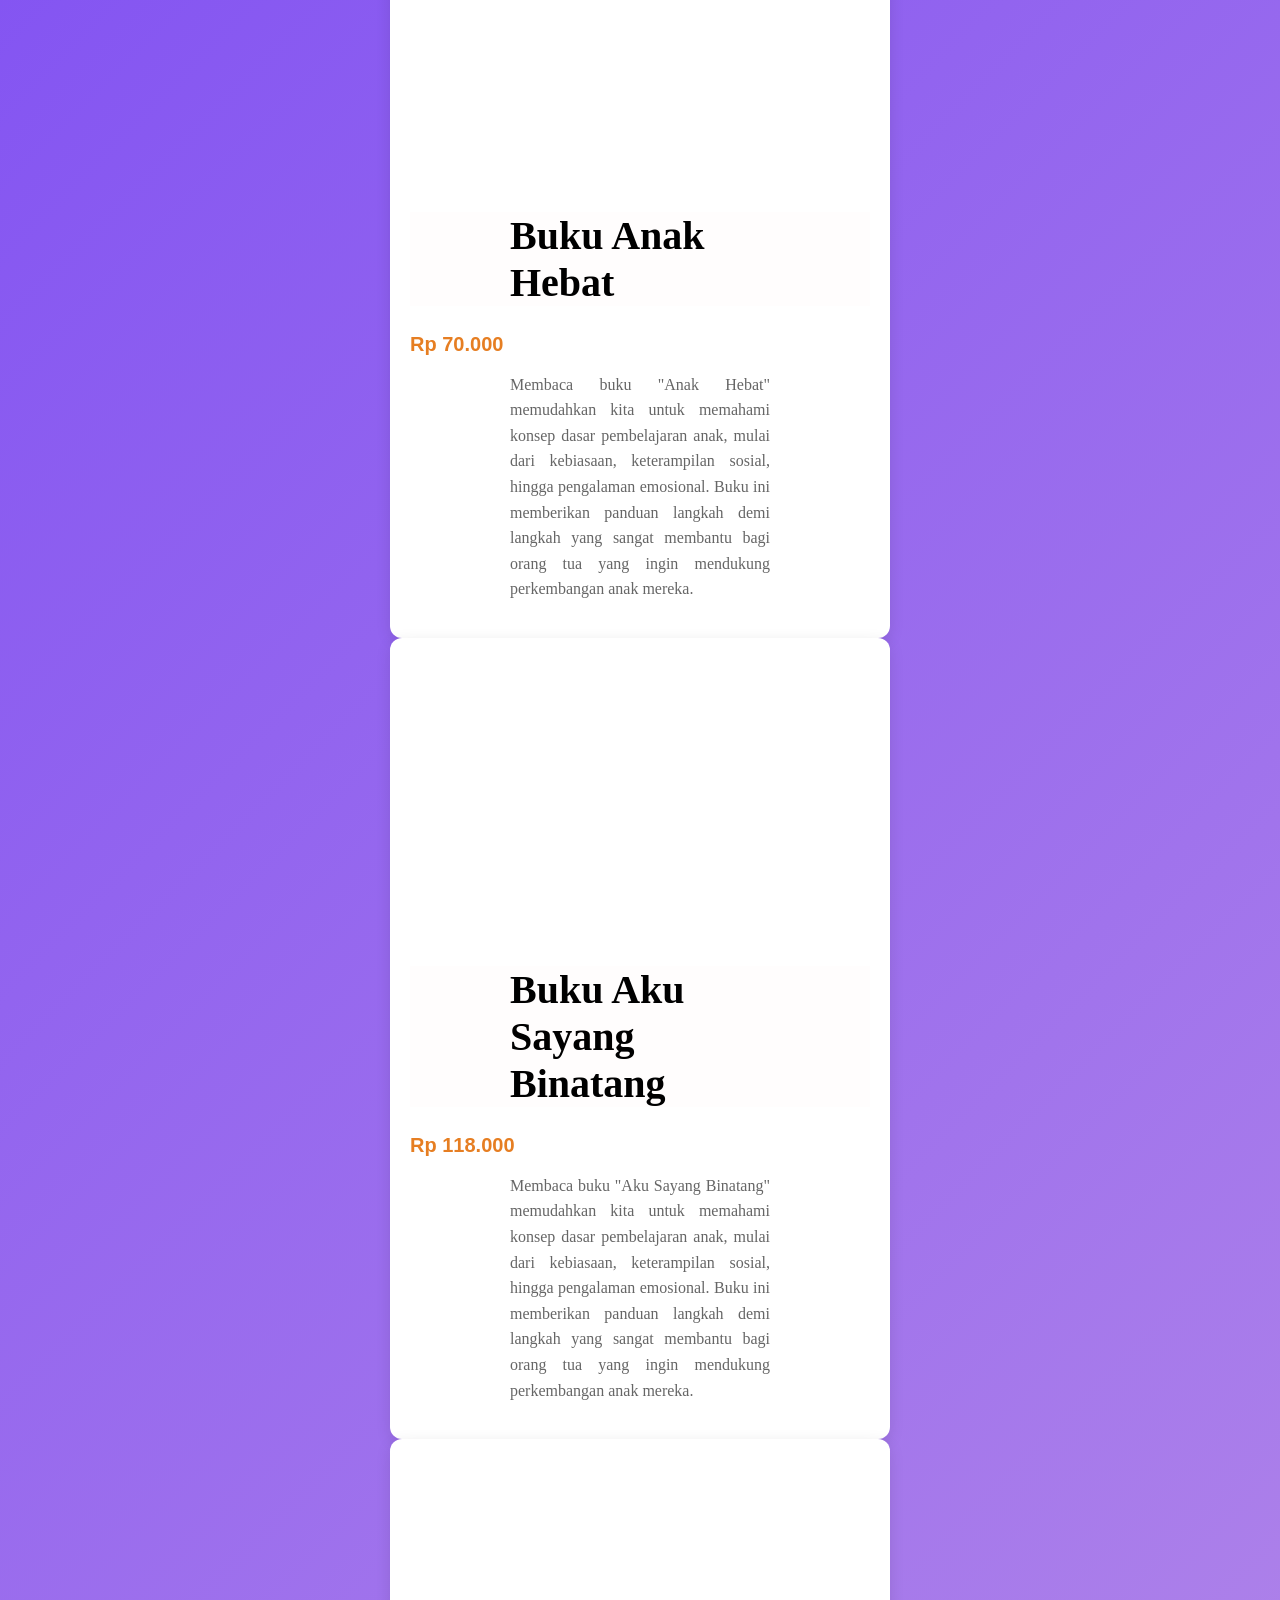
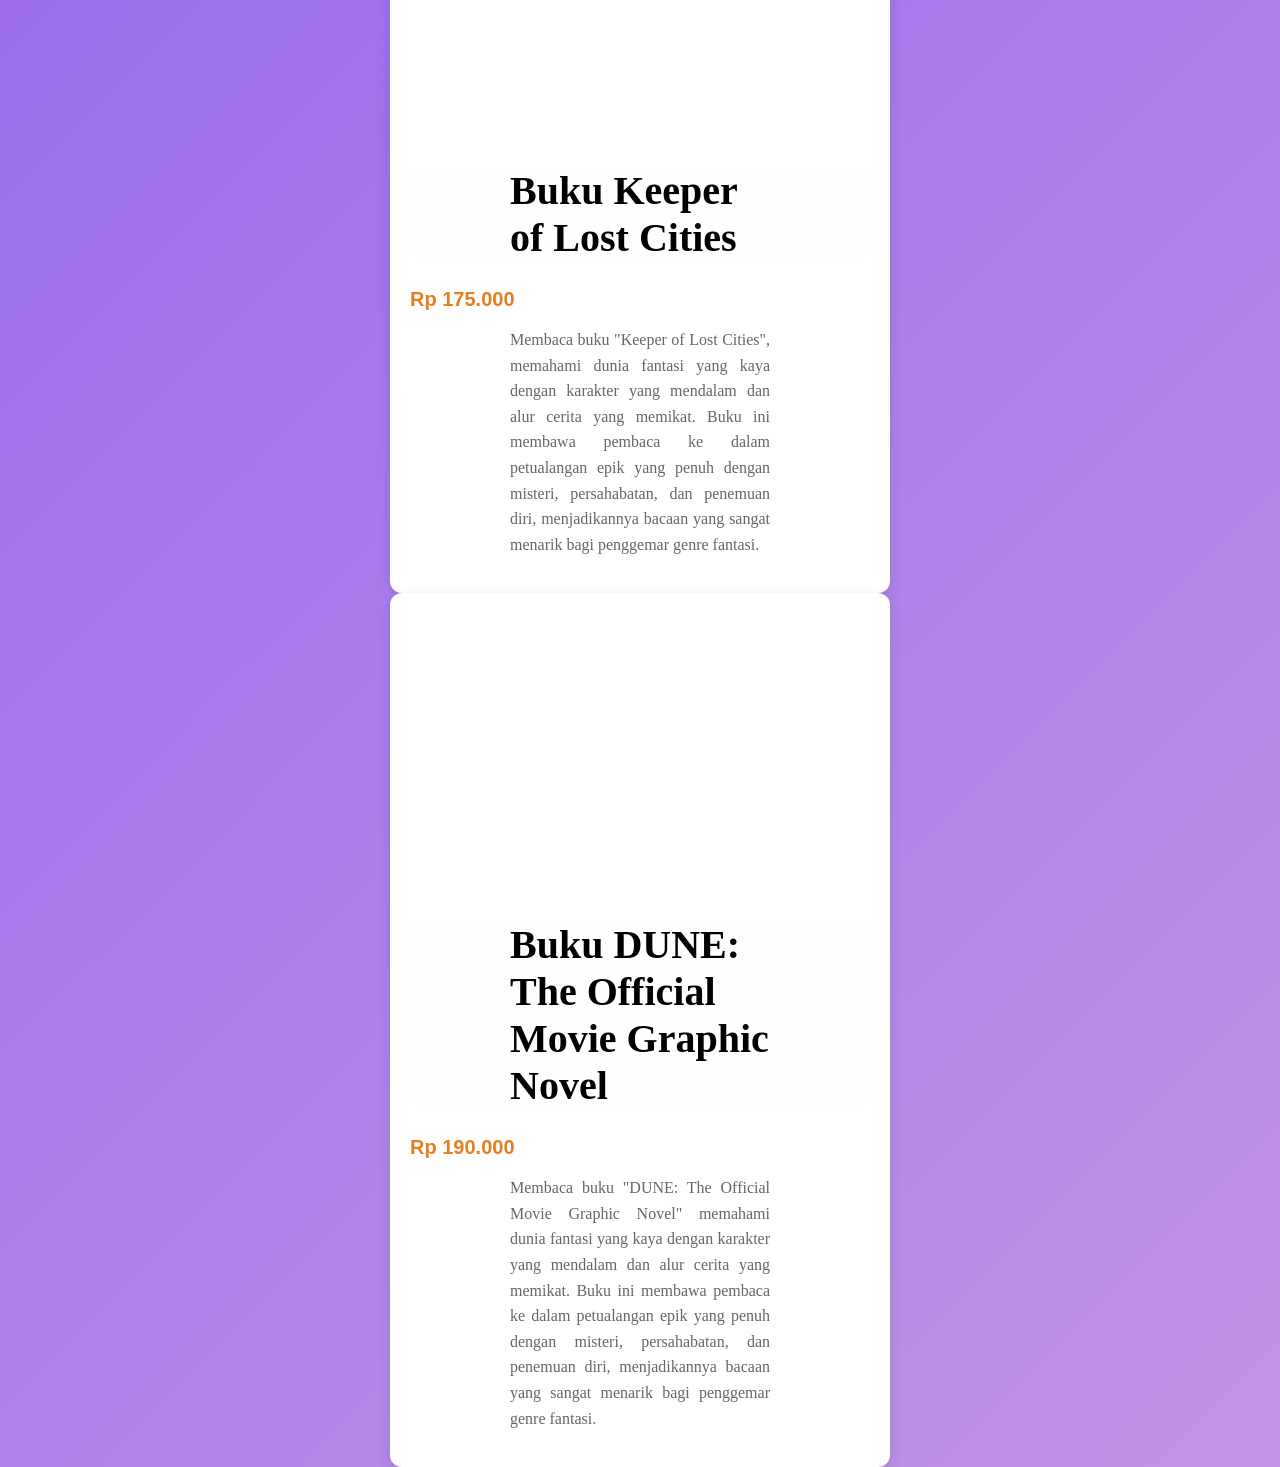
<file: Video Produk Event.html>
<!DOCTYPE html>
<html lang="id">
<head>
    <meta charset="UTF-8">
    <meta name="viewport" content="width=device-width, initial-scale=1.0">
    <title>Profile Usaha Buku Ferdyano</title>
    <link rel="stylesheet" href="style.css">
</head>

<body>

<nav class="navbar">
    <div class="nav-container">
        <img src="images/image.png" alt="Logo" class="logo">

        <ul class="nav-menu">
            <li><a href="index.html">Home</a></li>
            <li><a href="Produk.html">Produk</a></li>
            <li><a href="Bedah Buku Artikel.html">Bedah Buku Artikel</a></li>
            <li><a href="Testimoni.html">Testimoni</a></li>
            <li><a href="Tampil Testimoni.html">Tampil Testimoni</a></li>
            <li><a href="Video Produk Event.html">Video Produk Event</a></li>
            <li><a href="Kontak.html">Kontak</a></li>
        </ul>
    </div>
</nav>

</body>
<div class="card-buku">
        <div class="video-container">
          <iframe src="https://www.youtube.com/embed/0WvxNDQ7M0o" 
                    title="Komparasi Buku Sirah Nabawiyyah"
                    allow="accelerometer; autoplay; clipboard-write; encrypted-media; gyroscope; picture-in-picture" 
                    allowfullscreen>
            </iframe>
        </div>
        <div class="konten">
            <h1>Buku Sirah Nabawi</h1>
            <div class="harga-buku">Rp 150.000</div>
            <p class="deskripsi">
               Membaca Sirah Nabawi itu seperti menonton sebuah film dokumenter yang sangat lengkap; kita tidak hanya belajar "apa" yang terjadi, tapi juga "mengapa" dan "bagaimana" Nabi Muhammad menghadapi setiap tantangan hidupnya.
            </p>
        </div>
    </div>

    <div class="card-buku">
        <div class="video-container">
          <iframe src="https://www.youtube.com/embed/jF2dZii3-JQ?si=EGuI_u_OOuDkMyy7" 
                    title="Official Teaser Film Negeri 5 Menara"
                    allow="accelerometer; autoplay; clipboard-write; encrypted-media; gyroscope; picture-in-picture" 
                    allowfullscreen>
            </iframe>
        </div>
        <div class="konten">
            <h1>Buku Negeri 5 Menara</h1>
            <div class="harga-buku">Rp 50.000</div>
            <p class="deskripsi">
               Membaca buku 5 menara itu seperti menonton sebuah film dokumenter yang sangat lengkap; kita tidak hanya belajar "apa" yang terjadi, tapi juga "mengapa" dan "bagaimana" Alif menghadapi setiap tantangan hidupnya.
            </p>
        </div>
    </div>

    <div class="card-buku">
        <div class="video-container">
          <iframe src="https://www.youtube.com/embed/t8Nxs7F4qEM?si=vpk0uu_a4mbEW_gh"
                    title="Pengantar Pemrograman Web Dasar | PEMROGRAMAN WEB DASAR"
                    allow="accelerometer; autoplay; clipboard-write; encrypted-media; gyroscope; picture-in-picture" 
                    allowfullscreen>
            </iframe>
        </div>
        <div class="konten">
            <h1>Buku Pemrograman Web Dasar</h1>
            <div class="harga-buku">Rp 75.000</div>
            <p class="deskripsi">
               Membaca buku pemrograman web dasar memudahkan kita untuk memahami konsep dasar pemrograman web, mulai dari HTML, CSS, hingga JavaScript. Buku ini memberikan panduan langkah demi langkah yang sangat membantu bagi pemula yang ingin memulai perjalanan mereka di dunia pengembangan web.
            </p>
        </div>
    </div>

     <div class="card-buku">
        <div class="video-container">
          <iframe src="https://www.youtube.com/embed/3nPGhS8aYjA?si=sPHIctzfUO_VrG6G"
                    title="Aku Belajar ke Toilet Sendiri - Buku Anak"
                    allow="accelerometer; autoplay; clipboard-write; encrypted-media; gyroscope; picture-in-picture" 
                    allowfullscreen>
            </iframe>
        </div>
        <div class="konten">
            <h1>Buku Aku Belajar ke Toilet Sendiri</h1>
            <div class="harga-buku">Rp 50.000</div>
            <p class="deskripsi">
               Membaca buku "Aku Belajar ke Toilet Sendiri" memudahkan kita untuk memahami konsep dasar pembelajaran anak, mulai dari kebiasaan, keterampilan sosial, hingga pengalaman emosional. Buku ini memberikan panduan langkah demi langkah yang sangat membantu bagi orang tua yang ingin mendukung perkembangan anak mereka.
            </p>
        </div>
    </div>

    <div class="card-buku">
        <div class="video-container">
          <iframe src="https://www.youtube.com/embed/ZvJiXJCgI3s?si=60vP-LxXBfVRnBdg"
                    title="aku dan tubuhku halo balita - buku anak"
                    allow="accelerometer; autoplay; clipboard-write; encrypted-media; gyroscope; picture-in-picture" 
                    allowfullscreen>
            </iframe>
        </div>
        <div class="konten">
            <h1>Buku Aku dan Tubuhku Halo Balita</h1>
            <div class="harga-buku">Rp 50.000</div>
            <p class="deskripsi">
               Membaca buku "Aku dan Tubuhku Halo Balita" memudahkan kita untuk memahami konsep dasar pembelajaran anak, mulai dari kebiasaan, keterampilan sosial, hingga pengalaman emosional. Buku ini memberikan panduan langkah demi langkah yang sangat membantu bagi orang tua yang ingin mendukung perkembangan anak mereka.
            </p>
        </div>
    </div>

    <div class="card-buku">
        <div class="video-container">
          <iframe src="https://www.youtube.com/embed/lUqYGNojvVw?si=eKBlBIQlIUPzd7tz"
                    title="Buku Setia Kawan - Buku Anak"
                    allow="accelerometer; autoplay; clipboard-write; encrypted-media; gyroscope; picture-in-picture" 
                    allowfullscreen>
            </iframe>
        </div>
        <div class="konten">
            <h1>Buku Setia Kawan</h1>
            <div class="harga-buku">Rp 150.000</div>
            <p class="deskripsi">
               Membaca buku "Setia Kawan" memudahkan kita untuk memahami konsep dasar pembelajaran anak, mulai dari kebiasaan, keterampilan sosial, hingga pengalaman emosional. Buku ini memberikan panduan langkah demi langkah yang sangat membantu bagi orang tua yang ingin mendukung perkembangan anak mereka.
            </p>
        </div>
    </div>

    <div class="card-buku">
        <div class="video-container">
          <iframe src="https://www.youtube.com/embed/N0Nb3MBSXEw?si=Py1PShWow74gOu75"
                    title="Buku anak hebat - Buku Anak"
                    allow="accelerometer; autoplay; clipboard-write; encrypted-media; gyroscope; picture-in-picture" 
                    allowfullscreen>
            </iframe>
        </div>
        <div class="konten">
            <h1>Buku Anak Hebat</h1>
            <div class="harga-buku">Rp 70.000</div>
            <p class="deskripsi">
               Membaca buku "Anak Hebat" memudahkan kita untuk memahami konsep dasar pembelajaran anak, mulai dari kebiasaan, keterampilan sosial, hingga pengalaman emosional. Buku ini memberikan panduan langkah demi langkah yang sangat membantu bagi orang tua yang ingin mendukung perkembangan anak mereka.
            </p>
        </div>
    </div>

    <div class="card-buku">
        <div class="video-container">
          <iframe src="https://www.youtube.com/embed/Ex4Bjg1y-xY?si=djFMuqO2oCx1hLNk"
                    title="Buku aku sayang binatang - Buku Anak"
                    allow="accelerometer; autoplay; clipboard-write; encrypted-media; gyroscope; picture-in-picture" 
                    allowfullscreen>
            </iframe>
        </div>
        <div class="konten">
            <h1>Buku Aku Sayang Binatang</h1>
            <div class="harga-buku">Rp 118.000</div>
            <p class="deskripsi">
               Membaca buku "Aku Sayang Binatang" memudahkan kita untuk memahami konsep dasar pembelajaran anak, mulai dari kebiasaan, keterampilan sosial, hingga pengalaman emosional. Buku ini memberikan panduan langkah demi langkah yang sangat membantu bagi orang tua yang ingin mendukung perkembangan anak mereka.
            </p>
        </div>
    </div><div class="card-buku">
        <div class="video-container">
          <iframe src="https://www.youtube.com/embed/ogGZYzA_gYg?si=J-IF646pezYgOWG4"
                    title="Buku keeper of lost cities"
                    allow="accelerometer; autoplay; clipboard-write; encrypted-media; gyroscope; picture-in-picture" 
                    allowfullscreen>
            </iframe>
        </div>
        <div class="konten">
            <h1>Buku Keeper of Lost Cities</h1>
            <div class="harga-buku">Rp 175.000</div>
            <p class="deskripsi">
               Membaca buku "Keeper of Lost Cities", memahami dunia fantasi yang kaya dengan karakter yang mendalam dan alur cerita yang memikat. Buku ini membawa pembaca ke dalam petualangan epik yang penuh dengan misteri, persahabatan, dan penemuan diri, menjadikannya bacaan yang sangat menarik bagi penggemar genre fantasi. 
            </p>
        </div>
    </div><div class="card-buku">
        <div class="video-container">
          <iframe src="https://www.youtube.com/embed/WjrHlUDmCns?si=4y6u6TlAa16Z8IvG"
                    title="DUNE: The Official Movie Graphic Novel"
                    allow="accelerometer; autoplay; clipboard-write; encrypted-media; gyroscope; picture-in-picture" 
                    allowfullscreen>
            </iframe>
        </div>
        <div class="konten">
            <h1>Buku DUNE: The Official Movie Graphic Novel</h1>
            <div class="harga-buku">Rp 190.000</div>
            <p class="deskripsi">
               Membaca buku "DUNE: The Official Movie Graphic Novel"  memahami dunia fantasi yang kaya dengan karakter yang mendalam dan alur cerita yang memikat. Buku ini membawa pembaca ke dalam petualangan epik yang penuh dengan misteri, persahabatan, dan penemuan diri, menjadikannya bacaan yang sangat menarik bagi penggemar genre fantasi. 
            </p>
        </div>
    </div>

</body>

</html>
</file>
<file: style.css>
body {
    background : linear-gradient(135deg,#420eff, #ffd9d9,#ffe602,#1cf8c1,#ff0202 );
    font-family: Arial, Helvetica, sans-serif;
    animation: gradientBG 5s ease infinite;
    background-size: 600% 600%;
}

@keyframes gradientBG {
  0% {background-position: 0% 50%;}
  50% {background-position: 100% 50%;}
  100% {background-position: 0% 50%;}
}

h1 {
    color: #ffffff;
    background-color: #ffffff;
    text-align: center;
    font-size: 40px;
}

h2 {
    color: #ffffff;
    text-align: center;
    font-size: 30px;
    font-family: 'Times New Roman', Times, serif;
}

p {
    color: #ffffff;
    font-size: 18px;
    text-align: center;
    padding-left: 100px;
    padding-right: 100px;
}


body {
    margin: 0;
}

.navbar {
    background-color: #e6c87b00;
}


.nav-container {
    display: flex;
    align-items: center;
    justify-content: flex-start; /* ubah ini */
    gap: 40px; /* jarak logo dan menu */
    padding: 0 20px; /* jarak kiri kanan */
    padding-left: 40px;
}

.logo {
    height: 100px;
}

.nav-menu {
    list-style: none;
    display: flex;
    gap: 20px;
}

.nav-menu a {
    text-decoration: none;
    color: #333;
    font-weight: bold;
}

.daftar-produk {
display: grid;
grid-template-columns: repeat(auto-fit,
minmax(250px, 1fr));
gap: 20px;
padding: 20px;
}
.produk {
background-color: #fff;
border: 1px solid #ddd;
padding: 15px;
border-radius: 10px;
text-align: center;
box-shadow: 0 2px 6px rgb(255, 255, 255);
}
.produk img {
width: 150px;
height: auto;
border-radius: 5px;
margin-bottom: 10px;
}
.produk h2 {font-size: 20px;
color: #2c3e50;
}
.produk h3 {
font-size: 16px;
color: #2c3e50;
}
.harga {
font-weight: bold;
color: #27ae60;
text-align: center;
}
.deskripsi {
font-size: 14px;
color: #555;
}

.artikel {
max-width: 700px;
margin: auto;
padding: 20px;
background-color: #fdfdfd;
font-family: 'Georgia', serif;
line-height: 1.8;
}
.artikel .penulis {
font-style: italic;
color: #666;
margin-bottom: 20px;
}

.artikel .sampul {
width: 180px;
float: right;
margin: 0 0 20px 20px;
border: 1px solid #ccc;
box-shadow: 2px 2px 6px rgba(0,0,0,0.1);
}
.artikel blockquote {
font-style: italic;
padding-left: 20px;
margin: 20px 0;
border-left: 4px solid #999;
color: #444;
background-color: #f9f9f9;
}
.btn-kembali {
display: inline-block;
margin-top: 30px;
padding: 10px 16px;
background-color: #0066cc;
color: white;
text-decoration: none;
border-radius: 4px;
}
.btn-kembali:hover {
background-color: #004d99;
}

h1 {
    color: #000000;
    background-color: #fffdfd;
    font-family: "poppins";
    text-align: left;
    font-size: 40px;
    padding-left: 100px; 
    padding-right: 100px; 
}

h2 {
    color: #000000f6;
    font-family: "poppins";
    text-align: center;
    font-size: 30px;
    padding-left: 100px; 
    padding-right: 100px; 
}

p {
    color: #070707;
    font-family: "poppins";
    text-align: justify;
    font-size: 20px;
    padding-left: 100px; 
    padding-right: 100px; 
}

.navbar ul {
  display: flex;            
  justify-content: center;  
  list-style: none;         
  margin: 10;
  padding: 10;
  gap : 20px;
  font-family: poppins;
  font-size: 25px;
}

.formulir {
max-width: 600px;
margin: auto;
padding: 20px;
background-color: #fafafa;
border-radius: 10px;
box-shadow: 0 0 10px rgba(0,0,0,0.1);
}
form label {
display: block;
margin-top: 10px;
font-weight: bold;
}
form input,
form select,
form textarea {
width: 100%;
padding: 8px;
margin-top: 5px;
margin-bottom: 15px;
border-radius: 5px;
border: 1px solid #ccc;
}
form button {
background-color: #3498db;
color: white;
padding: 10px 15px;
border: none;
border-radius: 5px;
cursor: pointer;
}
form button:hover {
background-color: #2980b9;
}

.rating {
    font-size: 75px;      
    color: #FFD700;       
    margin-right: 5px;   
    text-align: center;
}

.container {
    display: flex;
    justify-content: space-around;
    flex-wrap: wrap; /* Agar responsif di HP */
    gap: 20px;
    padding: 50px;
    background-color: #f4f7f6;
    font-family: 'Segoe UI', Tahoma, Geneva, Verdana, sans-serif;
  }

  .stat-card {
    background: white;
    padding: 0px;
    border-radius: 0px;
    box-shadow: 0 4px 15px rgba(0,0,0,0.1);
    text-align: center;
    flex: 1;
    min-width: 150px;
  }

  .counter {
    display: block;
    font-size: 3rem;
    font-weight: 800;
    color: #2c3e50;
    margin-bottom: 5px;
  }

  .label {
    color: #7f8c8d;
    text-transform: uppercase;
    font-size: 0.9rem;
    letter-spacing: 1px;
  }

.logo {
    display: flex;
    justify-content: center;
    align-items: center;
}
.logo img {
    width: 150px;
    height: auto;
}

.logo {
    text-align: center;
    margin-bottom: 20px; /* atur jaraknya di sini */
    background-color: #ffffff00;
}

body {
    margin: 0;
    font-family: Arial, sans-serif;
    background-color: #f4d94f; /* kuning tetap */
}

.container {
    background-color: white;
    width: 85%;
    max-width: 1100px;
    margin: 40px auto;
    padding: 40px;
    border-radius: 12px;
    box-shadow: 0 8px 20px rgba(0,0,0,0.15);
}

section {
    margin-bottom: 40px;
}

p {
    line-height: 1.7;
    color: #333;
}

.judul-buku {
    font-size: 38px;
    font-weight: bold;
    text-align: center;
    color: #333;
    margin-bottom: 20px;
}

h2 {
    font-size: 35px;
}

#judul-produk {
    font-size: 40px !important;
    font-weight: bold;
}

.card-buku {
            background-color: white;
            width: 100%;
            max-width: 560px; /* Menyesuaikan ukuran standar video Youtube */
            border-radius: 12px;
            overflow: hidden;
            box-shadow: 0 4px 15px rgba(0,0,0,0.1);
            transition: 0.3s;
            width: 100%;
            max-width: 500px; /* Tentukan lebar maksimal */
            margin-left: auto;
            margin-right: auto;
            display: block; /* Memastikan elemen dianggap sebagai blok */
        }

        .video-container {
            position: relative;
            width: 100%;
            padding-bottom: 56.25%; /* Rasio 16:9 */
            height: 0;
        }

        .video-container iframe {
            position: absolute;
            top: 0;
            left: 0;
            width: 100%;
            height: 100%;
            border: none;
        }

        .konten {
            padding: 20px;
        }

        .judul-buku {
            font-size: 24px;
            color: #333;
            margin: 0 0 10px 0;
            font-weight: bold;
        }

        .harga-buku {
            font-size: 20px;
            color: #e67e22; /* Warna orange agar menonjol */
            font-weight: 600;
            margin-bottom: 15px;
        }

        .deskripsi {
            font-size: 16px;
            color: #666;
            line-height: 1.6;
        }
</file>
